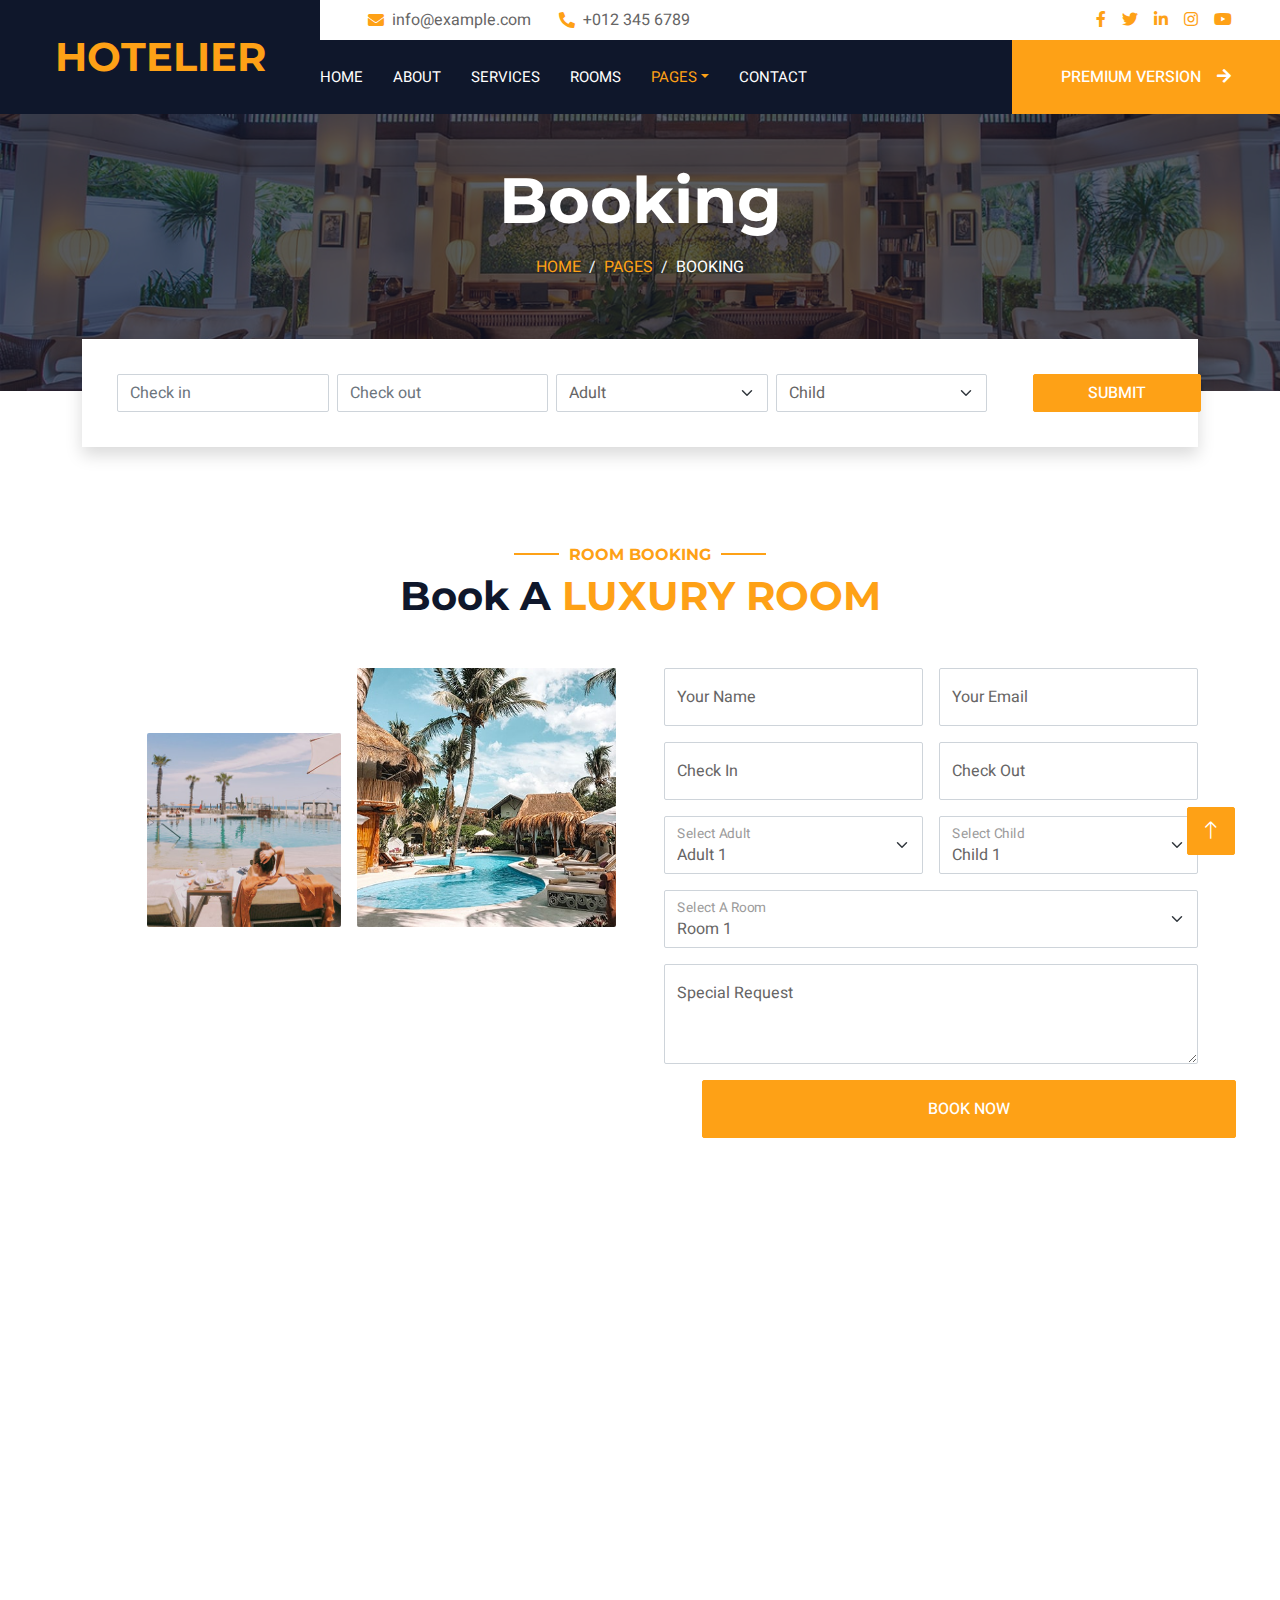
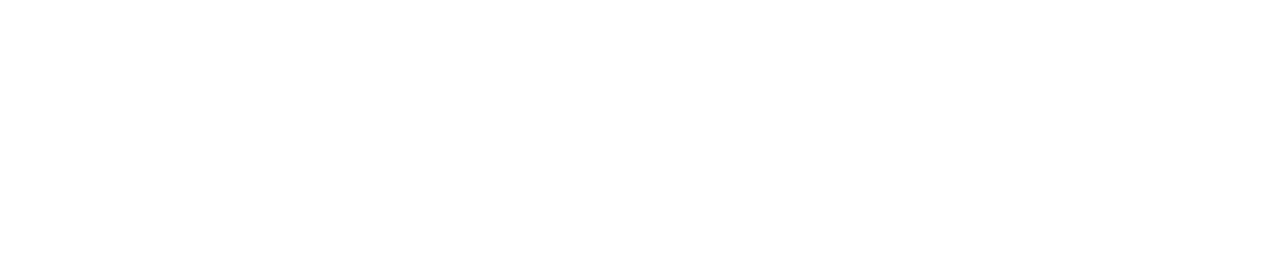
<file: booking.html>
<!DOCTYPE html>
<html lang="en">

<head>
    <meta charset="utf-8">
    <title>Hotelier - Hotel HTML Template</title>
    <meta content="width=device-width, initial-scale=1.0" name="viewport">
    <meta content="" name="keywords">
    <meta content="" name="description">

    <!-- Favicon -->
    <link href="img/favicon.ico" rel="icon">

    <!-- Google Web Fonts -->
    <link rel="preconnect" href="https://fonts.googleapis.com">
    <link rel="preconnect" href="https://fonts.gstatic.com" crossorigin>
    <link href="https://fonts.googleapis.com/css2?family=Heebo:wght@400;500;600;700&family=Montserrat:wght@400;500;600;700&display=swap" rel="stylesheet">  

    <!-- Icon Font Stylesheet -->
    <link href="https://cdnjs.cloudflare.com/ajax/libs/font-awesome/5.10.0/css/all.min.css" rel="stylesheet">
    <link href="https://cdn.jsdelivr.net/npm/bootstrap-icons@1.4.1/font/bootstrap-icons.css" rel="stylesheet">

    <!-- Libraries Stylesheet -->
    <link href="lib/animate/animate.min.css" rel="stylesheet">
    <link href="lib/owlcarousel/assets/owl.carousel.min.css" rel="stylesheet">
    <link href="lib/tempusdominus/css/tempusdominus-bootstrap-4.min.css" rel="stylesheet" />

    <!-- Customized Bootstrap Stylesheet -->
    <link href="css/bootstrap.min.css" rel="stylesheet">

    <!-- Template Stylesheet -->
    <link href="css/style.css" rel="stylesheet">
</head>

<body>
    <div class="container-xxl bg-white p-0">

        <!-- Header Start -->
        <div class="container-fluid bg-dark px-0">
            <div class="row gx-0">
                <div class="col-lg-3 bg-dark d-none d-lg-block">
                    <a href="index.html" class="navbar-brand w-100 h-100 m-0 p-0 d-flex align-items-center justify-content-center">
                        <h1 class="m-0 text-primary text-uppercase">Hotelier</h1>
                    </a>
                </div>
                <div class="col-lg-9">
                    <div class="row gx-0 bg-white d-none d-lg-flex">
                        <div class="col-lg-7 px-5 text-start">
                            <div class="h-100 d-inline-flex align-items-center py-2 me-4">
                                <i class="fa fa-envelope text-primary me-2"></i>
                                <p class="mb-0">info@example.com</p>
                            </div>
                            <div class="h-100 d-inline-flex align-items-center py-2">
                                <i class="fa fa-phone-alt text-primary me-2"></i>
                                <p class="mb-0">+012 345 6789</p>
                            </div>
                        </div>
                        <div class="col-lg-5 px-5 text-end">
                            <div class="d-inline-flex align-items-center py-2">
                                <a class="me-3" href=""><i class="fab fa-facebook-f"></i></a>
                                <a class="me-3" href=""><i class="fab fa-twitter"></i></a>
                                <a class="me-3" href=""><i class="fab fa-linkedin-in"></i></a>
                                <a class="me-3" href=""><i class="fab fa-instagram"></i></a>
                                <a class="" href=""><i class="fab fa-youtube"></i></a>
                            </div>
                        </div>
                    </div>
                    <nav class="navbar navbar-expand-lg bg-dark navbar-dark p-3 p-lg-0">
                        <a href="index.html" class="navbar-brand d-block d-lg-none">
                            <h1 class="m-0 text-primary text-uppercase">Hotelier</h1>
                        </a>
                        <button type="button" class="navbar-toggler" data-bs-toggle="collapse" data-bs-target="#navbarCollapse">
                            <span class="navbar-toggler-icon"></span>
                        </button>
                        <div class="collapse navbar-collapse justify-content-between" id="navbarCollapse">
                            <div class="navbar-nav mr-auto py-0">
                                <a href="index.html" class="nav-item nav-link">Home</a>
                                <a href="about.html" class="nav-item nav-link">About</a>
                                <a href="service.html" class="nav-item nav-link">Services</a>
                                <a href="room.html" class="nav-item nav-link">Rooms</a>
                                <div class="nav-item dropdown">
                                    <a href="#" class="nav-link dropdown-toggle active" data-bs-toggle="dropdown">Pages</a>
                                    <div class="dropdown-menu rounded-0 m-0">
                                        <a href="booking.html" class="dropdown-item active">Booking</a>
                                        <a href="team.html" class="dropdown-item">Our Team</a>
                                        <a href="testimonial.html" class="dropdown-item">Testimonial</a>
                                    </div>
                                </div>
                                <a href="contact.html" class="nav-item nav-link">Contact</a>
                            </div>
                            <a href="https://htmlcodex.com/hotel-html-template-pro" class="btn btn-primary rounded-0 py-4 px-md-5 d-none d-lg-block">Premium Version<i class="fa fa-arrow-right ms-3"></i></a>
                        </div>
                    </nav>
                </div>
            </div>
        </div>
        <!-- Header End -->


        <!-- Page Header Start -->
        <div class="container-fluid page-header mb-5 p-0" style="background-image: url(img/carousel-1.jpg);">
            <div class="container-fluid page-header-inner py-5">
                <div class="container text-center pb-5">
                    <h1 class="display-3 text-white mb-3 animated slideInDown">Booking</h1>
                    <nav aria-label="breadcrumb">
                        <ol class="breadcrumb justify-content-center text-uppercase">
                            <li class="breadcrumb-item"><a href="#">Home</a></li>
                            <li class="breadcrumb-item"><a href="#">Pages</a></li>
                            <li class="breadcrumb-item text-white active" aria-current="page">Booking</li>
                        </ol>
                    </nav>
                </div>
            </div>
        </div>
        <!-- Page Header End -->


        <!-- Booking Start -->
        <div class="container-fluid booking pb-5 wow fadeIn" data-wow-delay="0.1s">
            <div class="container">
                <div class="bg-white shadow" style="padding: 35px;">
                    <div class="row g-2">
                        <div class="col-md-10">
                            <div class="row g-2">
                                <div class="col-md-3">
                                    <div class="date" id="date1" data-target-input="nearest">
                                        <input type="text" class="form-control datetimepicker-input"
                                            placeholder="Check in" data-target="#date1" data-toggle="datetimepicker" />
                                    </div>
                                </div>
                                <div class="col-md-3">
                                    <div class="date" id="date2" data-target-input="nearest">
                                        <input type="text" class="form-control datetimepicker-input" placeholder="Check out" data-target="#date2" data-toggle="datetimepicker"/>
                                    </div>
                                </div>
                                <div class="col-md-3">
                                    <select class="form-select">
                                        <option selected>Adult</option>
                                        <option value="1">Adult 1</option>
                                        <option value="2">Adult 2</option>
                                        <option value="3">Adult 3</option>
                                    </select>
                                </div>
                                <div class="col-md-3">
                                    <select class="form-select">
                                        <option selected>Child</option>
                                        <option value="1">Child 1</option>
                                        <option value="2">Child 2</option>
                                        <option value="3">Child 3</option>
                                    </select>
                                </div>
                            </div>
                        </div>
                        <div class="col-md-2">
                            <button class="btn btn-primary w-100">Submit</button>
                        </div>
                    </div>
                </div>
            </div>
        </div>
        <!-- Booking End -->


        <!-- Booking Start -->
        <div class="container-xxl py-5">
            <div class="container">
                <div class="text-center wow fadeInUp" data-wow-delay="0.1s">
                    <h6 class="section-title text-center text-primary text-uppercase">Room Booking</h6>
                    <h1 class="mb-5">Book A <span class="text-primary text-uppercase">Luxury Room</span></h1>
                </div>
                <div class="row g-5">
                    <div class="col-lg-6">
                        <div class="row g-3">
                            <div class="col-6 text-end">
                                <img class="img-fluid rounded w-75 wow zoomIn" data-wow-delay="0.1s" src="img/about-1.jpg" style="margin-top: 25%;">
                            </div>
                            <div class="col-6 text-start">
                                <img class="img-fluid rounded w-100 wow zoomIn" data-wow-delay="0.3s" src="img/about-2.jpg">
                            </div>
                            <div class="col-6 text-end">
                                <img class="img-fluid rounded w-50 wow zoomIn" data-wow-delay="0.5s" src="img/about-3.jpg">
                            </div>
                            <div class="col-6 text-start">
                                <img class="img-fluid rounded w-75 wow zoomIn" data-wow-delay="0.7s" src="img/about-4.jpg">
                            </div>
                        </div>
                    </div>
                    <div class="col-lg-6">
                        <div class="wow fadeInUp" data-wow-delay="0.2s">
                            <form>
                                <div class="row g-3">
                                    <div class="col-md-6">
                                        <div class="form-floating">
                                            <input type="text" class="form-control" id="name" placeholder="Your Name">
                                            <label for="name">Your Name</label>
                                        </div>
                                    </div>
                                    <div class="col-md-6">
                                        <div class="form-floating">
                                            <input type="email" class="form-control" id="email" placeholder="Your Email">
                                            <label for="email">Your Email</label>
                                        </div>
                                    </div>
                                    <div class="col-md-6">
                                        <div class="form-floating date" id="date3" data-target-input="nearest">
                                            <input type="text" class="form-control datetimepicker-input" id="checkin" placeholder="Check In" data-target="#date3" data-toggle="datetimepicker" />
                                            <label for="checkin">Check In</label>
                                        </div>
                                    </div>
                                    <div class="col-md-6">
                                        <div class="form-floating date" id="date4" data-target-input="nearest">
                                            <input type="text" class="form-control datetimepicker-input" id="checkout" placeholder="Check Out" data-target="#date4" data-toggle="datetimepicker" />
                                            <label for="checkout">Check Out</label>
                                        </div>
                                    </div>
                                    <div class="col-md-6">
                                        <div class="form-floating">
                                            <select class="form-select" id="select1">
                                              <option value="1">Adult 1</option>
                                              <option value="2">Adult 2</option>
                                              <option value="3">Adult 3</option>
                                            </select>
                                            <label for="select1">Select Adult</label>
                                          </div>
                                    </div>
                                    <div class="col-md-6">
                                        <div class="form-floating">
                                            <select class="form-select" id="select2">
                                              <option value="1">Child 1</option>
                                              <option value="2">Child 2</option>
                                              <option value="3">Child 3</option>
                                            </select>
                                            <label for="select2">Select Child</label>
                                          </div>
                                    </div>
                                    <div class="col-12">
                                        <div class="form-floating">
                                            <select class="form-select" id="select3">
                                              <option value="1">Room 1</option>
                                              <option value="2">Room 2</option>
                                              <option value="3">Room 3</option>
                                            </select>
                                            <label for="select3">Select A Room</label>
                                          </div>
                                    </div>
                                    <div class="col-12">
                                        <div class="form-floating">
                                            <textarea class="form-control" placeholder="Special Request" id="message" style="height: 100px"></textarea>
                                            <label for="message">Special Request</label>
                                        </div>
                                    </div>
                                    <div class="col-12">
                                        <button class="btn btn-primary w-100 py-3" type="submit">Book Now</button>
                                    </div>
                                </div>
                            </form>
                        </div>
                    </div>
                </div>
            </div>
        </div>
        <!-- Booking End -->


        <!-- Newsletter Start -->
        <div class="container newsletter mt-5 wow fadeIn" data-wow-delay="0.1s">
            <div class="row justify-content-center">
                <div class="col-lg-10 border rounded p-1">
                    <div class="border rounded text-center p-1">
                        <div class="bg-white rounded text-center p-5">
                            <h4 class="mb-4">Subscribe Our <span class="text-primary text-uppercase">Newsletter</span></h4>
                            <div class="position-relative mx-auto" style="max-width: 400px;">
                                <input class="form-control w-100 py-3 ps-4 pe-5" type="text" placeholder="Enter your email">
                                <button type="button" class="btn btn-primary py-2 px-3 position-absolute top-0 end-0 mt-2 me-2">Submit</button>
                            </div>
                        </div>
                    </div>
                </div>
            </div>
        </div>
        <!-- Newsletter Start -->
        

        <!-- Footer Start -->
        <div class="container-fluid bg-dark text-light footer wow fadeIn" data-wow-delay="0.1s">
            <div class="container pb-5">
                <div class="row g-5">
                    <div class="col-md-6 col-lg-4">
                        <div class="bg-primary rounded p-4">
                            <a href="index.html"><h1 class="text-white text-uppercase mb-3">Hotelier</h1></a>
                            <p class="text-white mb-0">
								Download <a class="text-dark fw-medium" href="https://htmlcodex.com/hotel-html-template-pro">Hotelier – Premium Version</a>, build a professional website for your hotel business and grab the attention of new visitors upon your site’s launch.
							</p>
                        </div>
                    </div>
                    <div class="col-md-6 col-lg-3">
                        <h6 class="section-title text-start text-primary text-uppercase mb-4">Contact</h6>
                        <p class="mb-2"><i class="fa fa-map-marker-alt me-3"></i>123 Street, New York, USA</p>
                        <p class="mb-2"><i class="fa fa-phone-alt me-3"></i>+012 345 67890</p>
                        <p class="mb-2"><i class="fa fa-envelope me-3"></i>info@example.com</p>
                        <div class="d-flex pt-2">
                            <a class="btn btn-outline-light btn-social" href=""><i class="fab fa-twitter"></i></a>
                            <a class="btn btn-outline-light btn-social" href=""><i class="fab fa-facebook-f"></i></a>
                            <a class="btn btn-outline-light btn-social" href=""><i class="fab fa-youtube"></i></a>
                            <a class="btn btn-outline-light btn-social" href=""><i class="fab fa-linkedin-in"></i></a>
                        </div>
                    </div>
                    <div class="col-lg-5 col-md-12">
                        <div class="row gy-5 g-4">
                            <div class="col-md-6">
                                <h6 class="section-title text-start text-primary text-uppercase mb-4">Company</h6>
                                <a class="btn btn-link" href="">About Us</a>
                                <a class="btn btn-link" href="">Contact Us</a>
                                <a class="btn btn-link" href="">Privacy Policy</a>
                                <a class="btn btn-link" href="">Terms & Condition</a>
                                <a class="btn btn-link" href="">Support</a>
                            </div>
                            <div class="col-md-6">
                                <h6 class="section-title text-start text-primary text-uppercase mb-4">Services</h6>
                                <a class="btn btn-link" href="">Food & Restaurant</a>
                                <a class="btn btn-link" href="">Spa & Fitness</a>
                                <a class="btn btn-link" href="">Sports & Gaming</a>
                                <a class="btn btn-link" href="">Event & Party</a>
                                <a class="btn btn-link" href="">GYM & Yoga</a>
                            </div>
                        </div>
                    </div>
                </div>
            </div>
            <div class="container">
                <div class="copyright">
                    <div class="row">
                        <div class="col-md-6 text-center text-md-start mb-3 mb-md-0">
                            &copy; <a class="border-bottom" href="#">Your Site Name</a>, All Right Reserved. 
							
							<!--/*** This template is free as long as you keep the footer author’s credit link/attribution link/backlink. If you'd like to use the template without the footer author’s credit link/attribution link/backlink, you can purchase the Credit Removal License from "https://htmlcodex.com/credit-removal". Thank you for your support. ***/-->
							Designed By <a class="border-bottom" href="https://htmlcodex.com">HTML Codex</a>
                        </div>
                        <div class="col-md-6 text-center text-md-end">
                            <div class="footer-menu">
                                <a href="">Home</a>
                                <a href="">Cookies</a>
                                <a href="">Help</a>
                                <a href="">FQAs</a>
                            </div>
                        </div>
                    </div>
                </div>
            </div>
        </div>
        <!-- Footer End -->


        <!-- Back to Top -->
        <a href="#" class="btn btn-lg btn-primary btn-lg-square back-to-top"><i class="bi bi-arrow-up"></i></a>
    </div>

    <!-- JavaScript Libraries -->
    <script src="https://code.jquery.com/jquery-3.4.1.min.js"></script>
    <script src="https://cdn.jsdelivr.net/npm/bootstrap@5.0.0/dist/js/bootstrap.bundle.min.js"></script>
    <script src="lib/wow/wow.min.js"></script>
    <script src="lib/easing/easing.min.js"></script>
    <script src="lib/waypoints/waypoints.min.js"></script>
    <script src="lib/counterup/counterup.min.js"></script>
    <script src="lib/owlcarousel/owl.carousel.min.js"></script>
    <script src="lib/tempusdominus/js/moment.min.js"></script>
    <script src="lib/tempusdominus/js/moment-timezone.min.js"></script>
    <script src="lib/tempusdominus/js/tempusdominus-bootstrap-4.min.js"></script>

    <!-- Template Javascript -->
    <script src="js/main.js"></script>
</body>

</html>
</file>
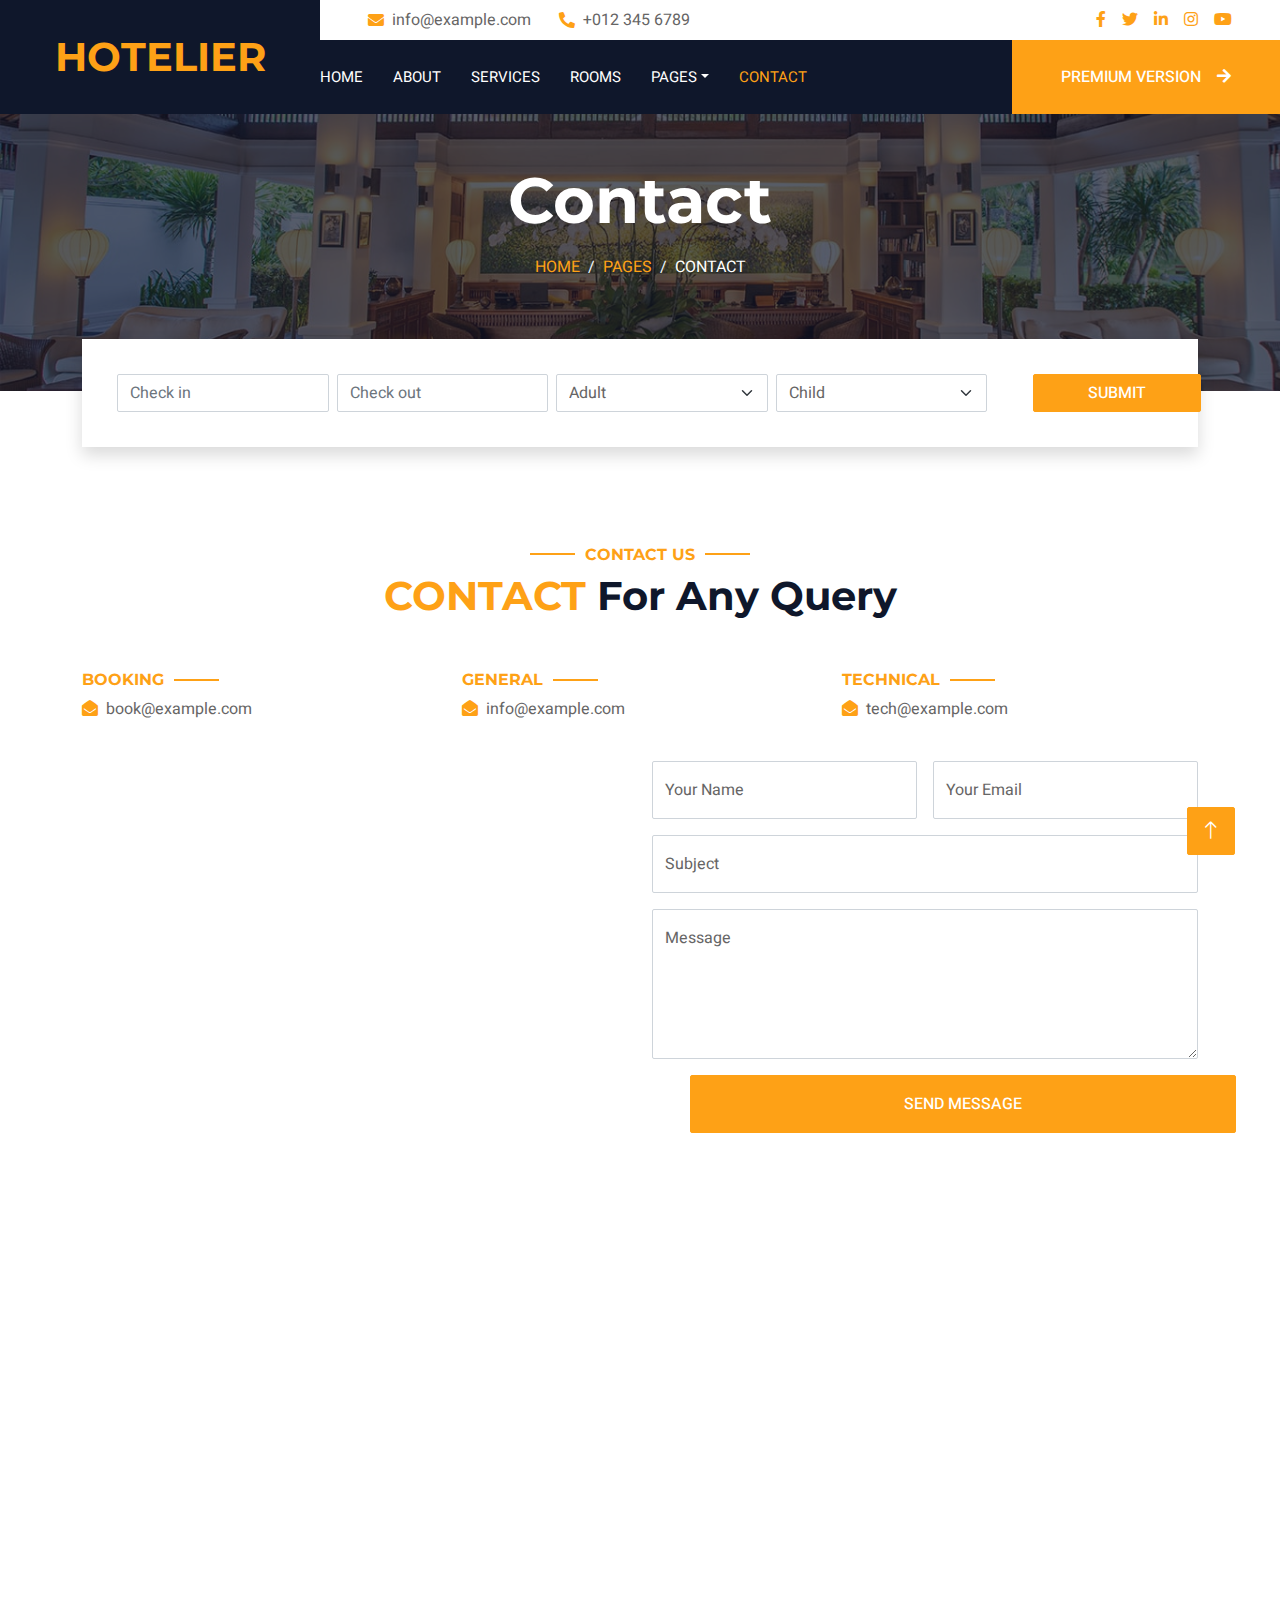
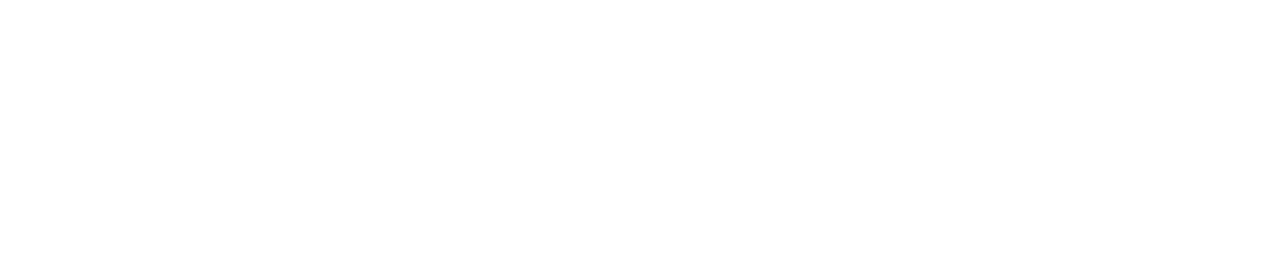
<file: contact.html>
<!DOCTYPE html>
<html lang="en">

<head>
    <meta charset="utf-8">
    <title>Hotelier - Hotel HTML Template</title>
    <meta content="width=device-width, initial-scale=1.0" name="viewport">
    <meta content="" name="keywords">
    <meta content="" name="description">

    <!-- Favicon -->
    <link href="img/favicon.ico" rel="icon">

    <!-- Google Web Fonts -->
    <link rel="preconnect" href="https://fonts.googleapis.com">
    <link rel="preconnect" href="https://fonts.gstatic.com" crossorigin>
    <link href="https://fonts.googleapis.com/css2?family=Heebo:wght@400;500;600;700&family=Montserrat:wght@400;500;600;700&display=swap" rel="stylesheet">  

    <!-- Icon Font Stylesheet -->
    <link href="https://cdnjs.cloudflare.com/ajax/libs/font-awesome/5.10.0/css/all.min.css" rel="stylesheet">
    <link href="https://cdn.jsdelivr.net/npm/bootstrap-icons@1.4.1/font/bootstrap-icons.css" rel="stylesheet">

    <!-- Libraries Stylesheet -->
    <link href="lib/animate/animate.min.css" rel="stylesheet">
    <link href="lib/owlcarousel/assets/owl.carousel.min.css" rel="stylesheet">
    <link href="lib/tempusdominus/css/tempusdominus-bootstrap-4.min.css" rel="stylesheet" />

    <!-- Customized Bootstrap Stylesheet -->
    <link href="css/bootstrap.min.css" rel="stylesheet">

    <!-- Template Stylesheet -->
    <link href="css/style.css" rel="stylesheet">
</head>

<body>
    <div class="container-xxl bg-white p-0">


        <!-- Header Start -->
        <div class="container-fluid bg-dark px-0">
            <div class="row gx-0">
                <div class="col-lg-3 bg-dark d-none d-lg-block">
                    <a href="index.html" class="navbar-brand w-100 h-100 m-0 p-0 d-flex align-items-center justify-content-center">
                        <h1 class="m-0 text-primary text-uppercase">Hotelier</h1>
                    </a>
                </div>
                <div class="col-lg-9">
                    <div class="row gx-0 bg-white d-none d-lg-flex">
                        <div class="col-lg-7 px-5 text-start">
                            <div class="h-100 d-inline-flex align-items-center py-2 me-4">
                                <i class="fa fa-envelope text-primary me-2"></i>
                                <p class="mb-0">info@example.com</p>
                            </div>
                            <div class="h-100 d-inline-flex align-items-center py-2">
                                <i class="fa fa-phone-alt text-primary me-2"></i>
                                <p class="mb-0">+012 345 6789</p>
                            </div>
                        </div>
                        <div class="col-lg-5 px-5 text-end">
                            <div class="d-inline-flex align-items-center py-2">
                                <a class="me-3" href=""><i class="fab fa-facebook-f"></i></a>
                                <a class="me-3" href=""><i class="fab fa-twitter"></i></a>
                                <a class="me-3" href=""><i class="fab fa-linkedin-in"></i></a>
                                <a class="me-3" href=""><i class="fab fa-instagram"></i></a>
                                <a class="" href=""><i class="fab fa-youtube"></i></a>
                            </div>
                        </div>
                    </div>
                    <nav class="navbar navbar-expand-lg bg-dark navbar-dark p-3 p-lg-0">
                        <a href="index.html" class="navbar-brand d-block d-lg-none">
                            <h1 class="m-0 text-primary text-uppercase">Hotelier</h1>
                        </a>
                        <button type="button" class="navbar-toggler" data-bs-toggle="collapse" data-bs-target="#navbarCollapse">
                            <span class="navbar-toggler-icon"></span>
                        </button>
                        <div class="collapse navbar-collapse justify-content-between" id="navbarCollapse">
                            <div class="navbar-nav mr-auto py-0">
                                <a href="index.html" class="nav-item nav-link">Home</a>
                                <a href="about.html" class="nav-item nav-link">About</a>
                                <a href="service.html" class="nav-item nav-link">Services</a>
                                <a href="room.html" class="nav-item nav-link">Rooms</a>
                                <div class="nav-item dropdown">
                                    <a href="#" class="nav-link dropdown-toggle" data-bs-toggle="dropdown">Pages</a>
                                    <div class="dropdown-menu rounded-0 m-0">
                                        <a href="booking.html" class="dropdown-item">Booking</a>
                                        <a href="team.html" class="dropdown-item">Our Team</a>
                                        <a href="testimonial.html" class="dropdown-item">Testimonial</a>
                                    </div>
                                </div>
                                <a href="contact.html" class="nav-item nav-link active">Contact</a>
                            </div>
                            <a href="https://htmlcodex.com/hotel-html-template-pro" class="btn btn-primary rounded-0 py-4 px-md-5 d-none d-lg-block">Premium Version<i class="fa fa-arrow-right ms-3"></i></a>
                        </div>
                    </nav>
                </div>
            </div>
        </div>
        <!-- Header End -->


        <!-- Page Header Start -->
        <div class="container-fluid page-header mb-5 p-0" style="background-image: url(img/carousel-1.jpg);">
            <div class="container-fluid page-header-inner py-5">
                <div class="container text-center pb-5">
                    <h1 class="display-3 text-white mb-3 animated slideInDown">Contact</h1>
                    <nav aria-label="breadcrumb">
                        <ol class="breadcrumb justify-content-center text-uppercase">
                            <li class="breadcrumb-item"><a href="#">Home</a></li>
                            <li class="breadcrumb-item"><a href="#">Pages</a></li>
                            <li class="breadcrumb-item text-white active" aria-current="page">Contact</li>
                        </ol>
                    </nav>
                </div>
            </div>
        </div>
        <!-- Page Header End -->


        <!-- Booking Start -->
        <div class="container-fluid booking pb-5 wow fadeIn" data-wow-delay="0.1s">
            <div class="container">
                <div class="bg-white shadow" style="padding: 35px;">
                    <div class="row g-2">
                        <div class="col-md-10">
                            <div class="row g-2">
                                <div class="col-md-3">
                                    <div class="date" id="date1" data-target-input="nearest">
                                        <input type="text" class="form-control datetimepicker-input"
                                            placeholder="Check in" data-target="#date1" data-toggle="datetimepicker" />
                                    </div>
                                </div>
                                <div class="col-md-3">
                                    <div class="date" id="date2" data-target-input="nearest">
                                        <input type="text" class="form-control datetimepicker-input" placeholder="Check out" data-target="#date2" data-toggle="datetimepicker"/>
                                    </div>
                                </div>
                                <div class="col-md-3">
                                    <select class="form-select">
                                        <option selected>Adult</option>
                                        <option value="1">Adult 1</option>
                                        <option value="2">Adult 2</option>
                                        <option value="3">Adult 3</option>
                                    </select>
                                </div>
                                <div class="col-md-3">
                                    <select class="form-select">
                                        <option selected>Child</option>
                                        <option value="1">Child 1</option>
                                        <option value="2">Child 2</option>
                                        <option value="3">Child 3</option>
                                    </select>
                                </div>
                            </div>
                        </div>
                        <div class="col-md-2">
                            <button class="btn btn-primary w-100">Submit</button>
                        </div>
                    </div>
                </div>
            </div>
        </div>
        <!-- Booking End -->


        <!-- Contact Start -->
        <div class="container-xxl py-5">
            <div class="container">
                <div class="text-center wow fadeInUp" data-wow-delay="0.1s">
                    <h6 class="section-title text-center text-primary text-uppercase">Contact Us</h6>
                    <h1 class="mb-5"><span class="text-primary text-uppercase">Contact</span> For Any Query</h1>
                </div>
                <div class="row g-4">
                    <div class="col-12">
                        <div class="row gy-4">
                            <div class="col-md-4">
                                <h6 class="section-title text-start text-primary text-uppercase">Booking</h6>
                                <p><i class="fa fa-envelope-open text-primary me-2"></i>book@example.com</p>
                            </div>
                            <div class="col-md-4">
                                <h6 class="section-title text-start text-primary text-uppercase">General</h6>
                                <p><i class="fa fa-envelope-open text-primary me-2"></i>info@example.com</p>
                            </div>
                            <div class="col-md-4">
                                <h6 class="section-title text-start text-primary text-uppercase">Technical</h6>
                                <p><i class="fa fa-envelope-open text-primary me-2"></i>tech@example.com</p>
                            </div>
                        </div>
                    </div>
                    <div class="col-md-6 wow fadeIn" data-wow-delay="0.1s">
                        <iframe class="position-relative rounded w-100 h-100"
                            src="https://www.google.com/maps/embed?pb=!1m18!1m12!1m3!1d3001156.4288297426!2d-78.01371936852176!3d42.72876761954724!2m3!1f0!2f0!3f0!3m2!1i1024!2i768!4f13.1!3m3!1m2!1s0x4ccc4bf0f123a5a9%3A0xddcfc6c1de189567!2sNew%20York%2C%20USA!5e0!3m2!1sen!2sbd!4v1603794290143!5m2!1sen!2sbd"
                            frameborder="0" style="min-height: 350px; border:0;" allowfullscreen="" aria-hidden="false"
                            tabindex="0"></iframe>
                    </div>
                    <div class="col-md-6">
                        <div class="wow fadeInUp" data-wow-delay="0.2s">
                            <form>
                                <div class="row g-3">
                                    <div class="col-md-6">
                                        <div class="form-floating">
                                            <input type="text" class="form-control" id="name" placeholder="Your Name">
                                            <label for="name">Your Name</label>
                                        </div>
                                    </div>
                                    <div class="col-md-6">
                                        <div class="form-floating">
                                            <input type="email" class="form-control" id="email" placeholder="Your Email">
                                            <label for="email">Your Email</label>
                                        </div>
                                    </div>
                                    <div class="col-12">
                                        <div class="form-floating">
                                            <input type="text" class="form-control" id="subject" placeholder="Subject">
                                            <label for="subject">Subject</label>
                                        </div>
                                    </div>
                                    <div class="col-12">
                                        <div class="form-floating">
                                            <textarea class="form-control" placeholder="Leave a message here" id="message" style="height: 150px"></textarea>
                                            <label for="message">Message</label>
                                        </div>
                                    </div>
                                    <div class="col-12">
                                        <button class="btn btn-primary w-100 py-3" type="submit">Send Message</button>
                                    </div>
                                </div>
                            </form>
                        </div>
                    </div>
                </div>
            </div>
        </div>
        <!-- Contact End -->


        <!-- Newsletter Start -->
        <div class="container newsletter mt-5 wow fadeIn" data-wow-delay="0.1s">
            <div class="row justify-content-center">
                <div class="col-lg-10 border rounded p-1">
                    <div class="border rounded text-center p-1">
                        <div class="bg-white rounded text-center p-5">
                            <h4 class="mb-4">Subscribe Our <span class="text-primary text-uppercase">Newsletter</span></h4>
                            <div class="position-relative mx-auto" style="max-width: 400px;">
                                <input class="form-control w-100 py-3 ps-4 pe-5" type="text" placeholder="Enter your email">
                                <button type="button" class="btn btn-primary py-2 px-3 position-absolute top-0 end-0 mt-2 me-2">Submit</button>
                            </div>
                        </div>
                    </div>
                </div>
            </div>
        </div>
        <!-- Newsletter Start -->
        

        <!-- Footer Start -->
        <div class="container-fluid bg-dark text-light footer wow fadeIn" data-wow-delay="0.1s">
            <div class="container pb-5">
                <div class="row g-5">
                    <div class="col-md-6 col-lg-4">
                        <div class="bg-primary rounded p-4">
                            <a href="index.html"><h1 class="text-white text-uppercase mb-3">Hotelier</h1></a>
                            <p class="text-white mb-0">
								Download <a class="text-dark fw-medium" href="https://htmlcodex.com/hotel-html-template-pro">Hotelier – Premium Version</a>, build a professional website for your hotel business and grab the attention of new visitors upon your site’s launch.
							</p>
                        </div>
                    </div>
                    <div class="col-md-6 col-lg-3">
                        <h6 class="section-title text-start text-primary text-uppercase mb-4">Contact</h6>
                        <p class="mb-2"><i class="fa fa-map-marker-alt me-3"></i>123 Street, New York, USA</p>
                        <p class="mb-2"><i class="fa fa-phone-alt me-3"></i>+012 345 67890</p>
                        <p class="mb-2"><i class="fa fa-envelope me-3"></i>info@example.com</p>
                        <div class="d-flex pt-2">
                            <a class="btn btn-outline-light btn-social" href=""><i class="fab fa-twitter"></i></a>
                            <a class="btn btn-outline-light btn-social" href=""><i class="fab fa-facebook-f"></i></a>
                            <a class="btn btn-outline-light btn-social" href=""><i class="fab fa-youtube"></i></a>
                            <a class="btn btn-outline-light btn-social" href=""><i class="fab fa-linkedin-in"></i></a>
                        </div>
                    </div>
                    <div class="col-lg-5 col-md-12">
                        <div class="row gy-5 g-4">
                            <div class="col-md-6">
                                <h6 class="section-title text-start text-primary text-uppercase mb-4">Company</h6>
                                <a class="btn btn-link" href="">About Us</a>
                                <a class="btn btn-link" href="">Contact Us</a>
                                <a class="btn btn-link" href="">Privacy Policy</a>
                                <a class="btn btn-link" href="">Terms & Condition</a>
                                <a class="btn btn-link" href="">Support</a>
                            </div>
                            <div class="col-md-6">
                                <h6 class="section-title text-start text-primary text-uppercase mb-4">Services</h6>
                                <a class="btn btn-link" href="">Food & Restaurant</a>
                                <a class="btn btn-link" href="">Spa & Fitness</a>
                                <a class="btn btn-link" href="">Sports & Gaming</a>
                                <a class="btn btn-link" href="">Event & Party</a>
                                <a class="btn btn-link" href="">GYM & Yoga</a>
                            </div>
                        </div>
                    </div>
                </div>
            </div>
            <div class="container">
                <div class="copyright">
                    <div class="row">
                        <div class="col-md-6 text-center text-md-start mb-3 mb-md-0">
                            &copy; <a class="border-bottom" href="#">Your Site Name</a>, All Right Reserved. 
							
							<!--/*** This template is free as long as you keep the footer author’s credit link/attribution link/backlink. If you'd like to use the template without the footer author’s credit link/attribution link/backlink, you can purchase the Credit Removal License from "https://htmlcodex.com/credit-removal". Thank you for your support. ***/-->
							Designed By <a class="border-bottom" href="https://htmlcodex.com">HTML Codex</a>
                        </div>
                        <div class="col-md-6 text-center text-md-end">
                            <div class="footer-menu">
                                <a href="">Home</a>
                                <a href="">Cookies</a>
                                <a href="">Help</a>
                                <a href="">FQAs</a>
                            </div>
                        </div>
                    </div>
                </div>
            </div>
        </div>
        <!-- Footer End -->


        <!-- Back to Top -->
        <a href="#" class="btn btn-lg btn-primary btn-lg-square back-to-top"><i class="bi bi-arrow-up"></i></a>
    </div>

    <!-- JavaScript Libraries -->
    <script src="https://code.jquery.com/jquery-3.4.1.min.js"></script>
    <script src="https://cdn.jsdelivr.net/npm/bootstrap@5.0.0/dist/js/bootstrap.bundle.min.js"></script>
    <script src="lib/wow/wow.min.js"></script>
    <script src="lib/easing/easing.min.js"></script>
    <script src="lib/waypoints/waypoints.min.js"></script>
    <script src="lib/counterup/counterup.min.js"></script>
    <script src="lib/owlcarousel/owl.carousel.min.js"></script>
    <script src="lib/tempusdominus/js/moment.min.js"></script>
    <script src="lib/tempusdominus/js/moment-timezone.min.js"></script>
    <script src="lib/tempusdominus/js/tempusdominus-bootstrap-4.min.js"></script>

    <!-- Template Javascript -->
    <script src="js/main.js"></script>
</body>

</html>
</file>
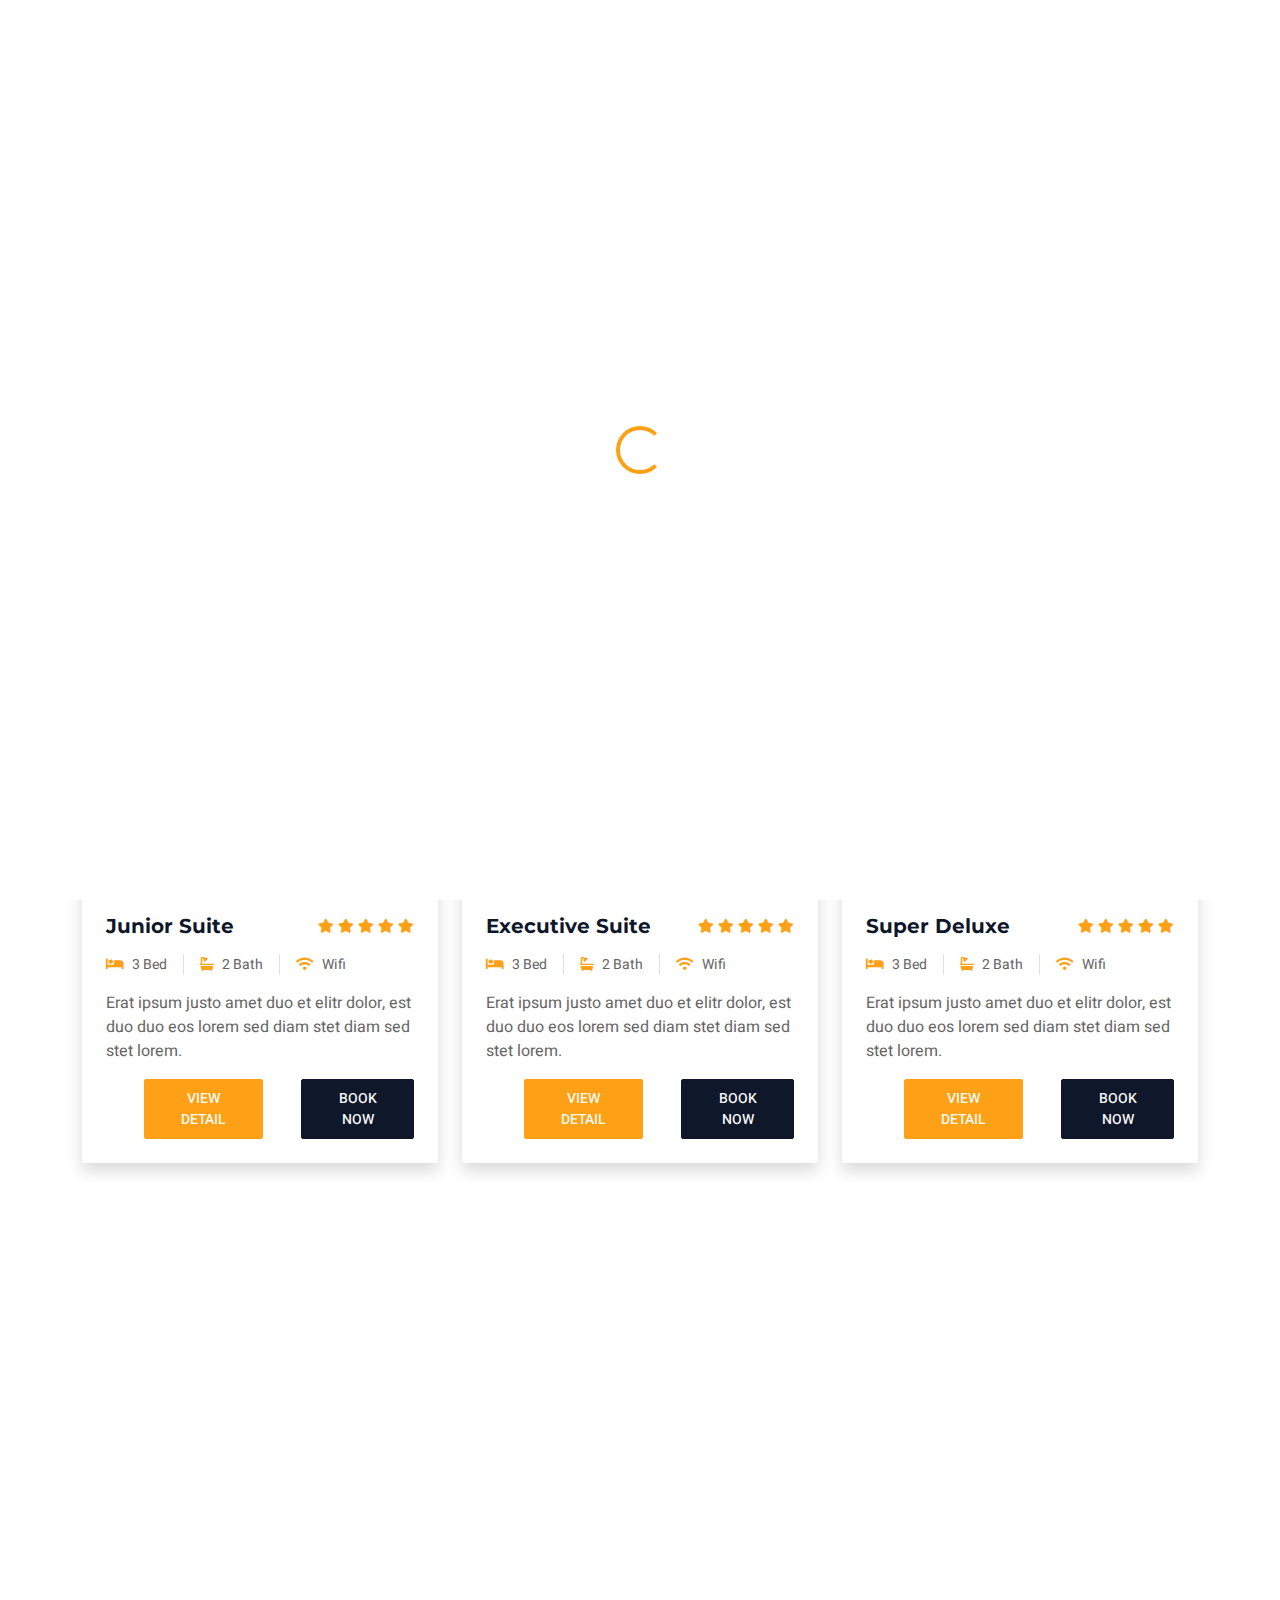
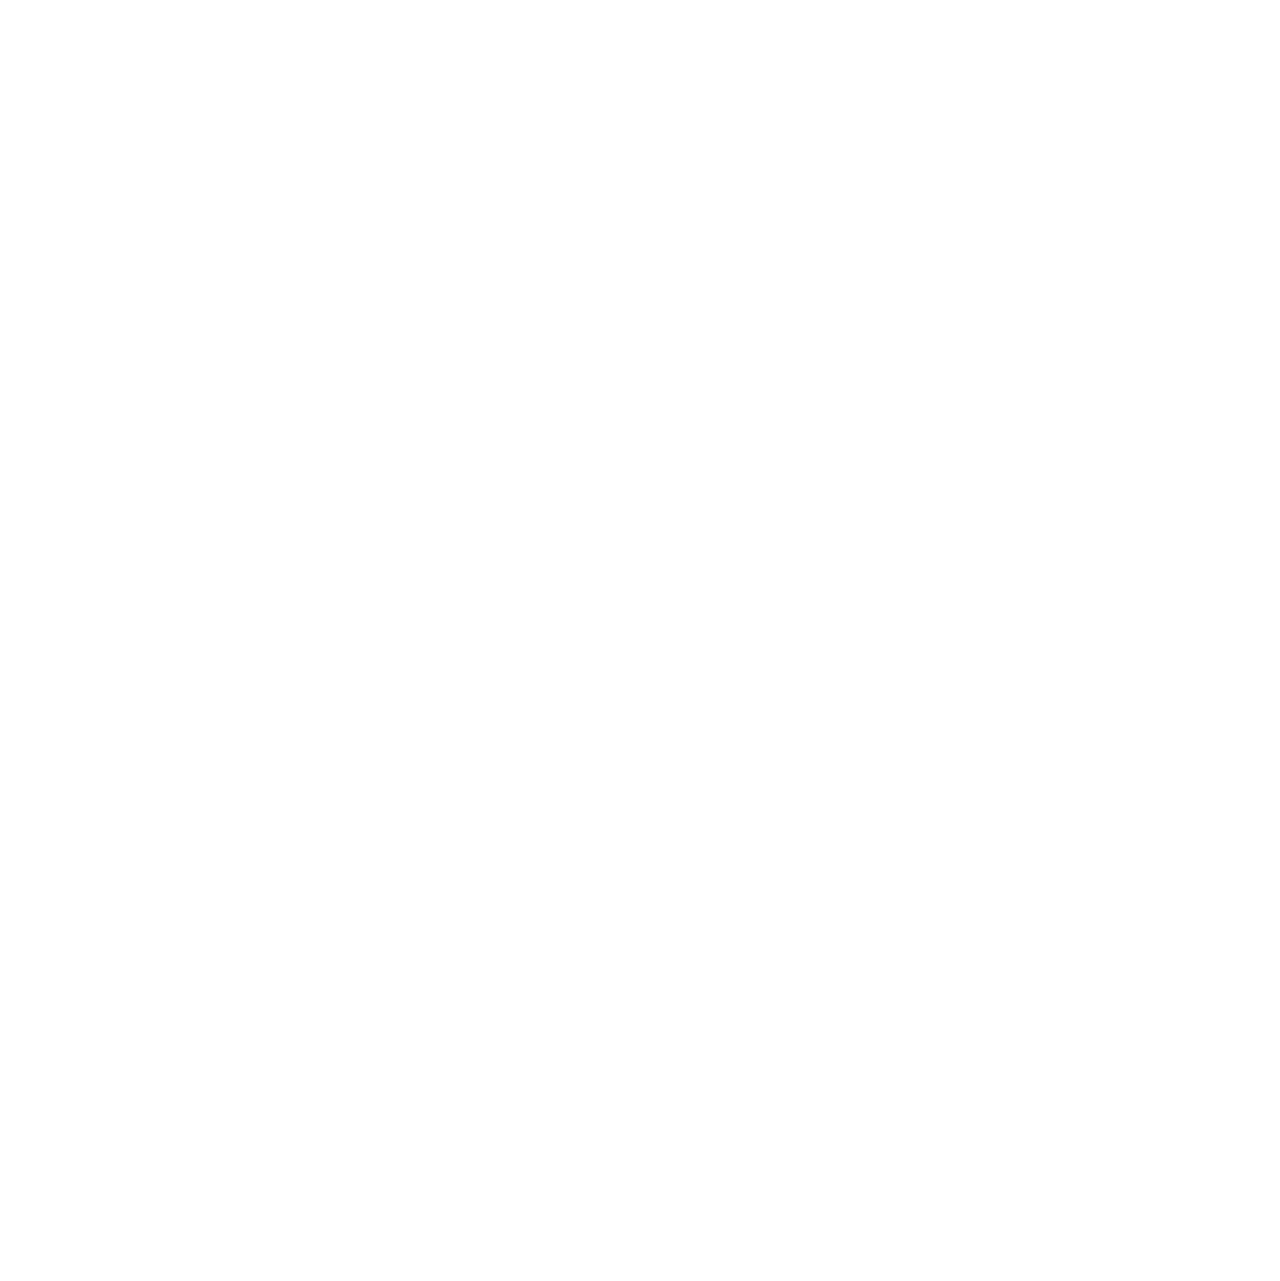
<file: room.html>
<!DOCTYPE html>
<html lang="en">

<head>
    <meta charset="utf-8">
    <title>Hotelier - Hotel HTML Template</title>
    <meta content="width=device-width, initial-scale=1.0" name="viewport">
    <meta content="" name="keywords">
    <meta content="" name="description">

    <!-- Favicon -->
    <link href="img/favicon.ico" rel="icon">

    <!-- Google Web Fonts -->
    <link rel="preconnect" href="https://fonts.googleapis.com">
    <link rel="preconnect" href="https://fonts.gstatic.com" crossorigin>
    <link href="https://fonts.googleapis.com/css2?family=Heebo:wght@400;500;600;700&family=Montserrat:wght@400;500;600;700&display=swap" rel="stylesheet">  

    <!-- Icon Font Stylesheet -->
    <link href="https://cdnjs.cloudflare.com/ajax/libs/font-awesome/5.10.0/css/all.min.css" rel="stylesheet">
    <link href="https://cdn.jsdelivr.net/npm/bootstrap-icons@1.4.1/font/bootstrap-icons.css" rel="stylesheet">

    <!-- Libraries Stylesheet -->
    <link href="lib/animate/animate.min.css" rel="stylesheet">
    <link href="lib/owlcarousel/assets/owl.carousel.min.css" rel="stylesheet">
    <link href="lib/tempusdominus/css/tempusdominus-bootstrap-4.min.css" rel="stylesheet" />

    <!-- Customized Bootstrap Stylesheet -->
    <link href="css/bootstrap.min.css" rel="stylesheet">

    <!-- Template Stylesheet -->
    <link href="css/style.css" rel="stylesheet">
</head>

<body>
    <div class="container-xxl bg-white p-0">
        <!-- Spinner Start -->
        <div id="spinner" class="show bg-white position-fixed translate-middle w-100 vh-100 top-50 start-50 d-flex align-items-center justify-content-center">
            <div class="spinner-border text-primary" style="width: 3rem; height: 3rem;" role="status">
                <span class="sr-only">Loading...</span>
            </div>
        </div>
        <!-- Spinner End -->

        <!-- Header Start -->
        <div class="container-fluid bg-dark px-0">
            <div class="row gx-0">
                <div class="col-lg-3 bg-dark d-none d-lg-block">
                    <a href="index.html" class="navbar-brand w-100 h-100 m-0 p-0 d-flex align-items-center justify-content-center">
                        <h1 class="m-0 text-primary text-uppercase">Hotelier</h1>
                    </a>
                </div>
                <div class="col-lg-9">
                    <div class="row gx-0 bg-white d-none d-lg-flex">
                        <div class="col-lg-7 px-5 text-start">
                            <div class="h-100 d-inline-flex align-items-center py-2 me-4">
                                <i class="fa fa-envelope text-primary me-2"></i>
                                <p class="mb-0">info@example.com</p>
                            </div>
                            <div class="h-100 d-inline-flex align-items-center py-2">
                                <i class="fa fa-phone-alt text-primary me-2"></i>
                                <p class="mb-0">+012 345 6789</p>
                            </div>
                        </div>
                        <div class="col-lg-5 px-5 text-end">
                            <div class="d-inline-flex align-items-center py-2">
                                <a class="me-3" href=""><i class="fab fa-facebook-f"></i></a>
                                <a class="me-3" href=""><i class="fab fa-twitter"></i></a>
                                <a class="me-3" href=""><i class="fab fa-linkedin-in"></i></a>
                                <a class="me-3" href=""><i class="fab fa-instagram"></i></a>
                                <a class="" href=""><i class="fab fa-youtube"></i></a>
                            </div>
                        </div>
                    </div>
                    <nav class="navbar navbar-expand-lg bg-dark navbar-dark p-3 p-lg-0">
                        <a href="index.html" class="navbar-brand d-block d-lg-none">
                            <h1 class="m-0 text-primary text-uppercase">Hotelier</h1>
                        </a>
                        <button type="button" class="navbar-toggler" data-bs-toggle="collapse" data-bs-target="#navbarCollapse">
                            <span class="navbar-toggler-icon"></span>
                        </button>
                        <div class="collapse navbar-collapse justify-content-between" id="navbarCollapse">
                            <div class="navbar-nav mr-auto py-0">
                                <a href="index.html" class="nav-item nav-link">Home</a>
                                <a href="about.html" class="nav-item nav-link">About</a>
                                <a href="service.html" class="nav-item nav-link">Services</a>
                                <a href="room.html" class="nav-item nav-link active">Rooms</a>
                                <div class="nav-item dropdown">
                                    <a href="#" class="nav-link dropdown-toggle" data-bs-toggle="dropdown">Pages</a>
                                    <div class="dropdown-menu rounded-0 m-0">
                                        <a href="booking.html" class="dropdown-item">Booking</a>
                                        <a href="team.html" class="dropdown-item">Our Team</a>
                                        <a href="testimonial.html" class="dropdown-item">Testimonial</a>
                                    </div>
                                </div>
                                <a href="contact.html" class="nav-item nav-link">Contact</a>
                            </div>
                            <a href="https://htmlcodex.com/hotel-html-template-pro" class="btn btn-primary rounded-0 py-4 px-md-5 d-none d-lg-block">Premium Version<i class="fa fa-arrow-right ms-3"></i></a>
                        </div>
                    </nav>
                </div>
            </div>
        </div>
        <!-- Header End -->


        <!-- Page Header Start -->
        <div class="container-fluid page-header mb-5 p-0" style="background-image: url(img/carousel-1.jpg);">
            <div class="container-fluid page-header-inner py-5">
                <div class="container text-center pb-5">
                    <h1 class="display-3 text-white mb-3 animated slideInDown">Rooms</h1>
                    <nav aria-label="breadcrumb">
                        <ol class="breadcrumb justify-content-center text-uppercase">
                            <li class="breadcrumb-item"><a href="#">Home</a></li>
                            <li class="breadcrumb-item"><a href="#">Pages</a></li>
                            <li class="breadcrumb-item text-white active" aria-current="page">Rooms</li>
                        </ol>
                    </nav>
                </div>
            </div>
        </div>
        <!-- Page Header End -->


        <!-- Booking Start -->
        <div class="container-fluid booking pb-5 wow fadeIn" data-wow-delay="0.1s">
            <div class="container">
                <div class="bg-white shadow" style="padding: 35px;">
                    <div class="row g-2">
                        <div class="col-md-10">
                            <div class="row g-2">
                                <div class="col-md-3">
                                    <div class="date" id="date1" data-target-input="nearest">
                                        <input type="text" class="form-control datetimepicker-input"
                                            placeholder="Check in" data-target="#date1" data-toggle="datetimepicker" />
                                    </div>
                                </div>
                                <div class="col-md-3">
                                    <div class="date" id="date2" data-target-input="nearest">
                                        <input type="text" class="form-control datetimepicker-input" placeholder="Check out" data-target="#date2" data-toggle="datetimepicker"/>
                                    </div>
                                </div>
                                <div class="col-md-3">
                                    <select class="form-select">
                                        <option selected>Adult</option>
                                        <option value="1">Adult 1</option>
                                        <option value="2">Adult 2</option>
                                        <option value="3">Adult 3</option>
                                    </select>
                                </div>
                                <div class="col-md-3">
                                    <select class="form-select">
                                        <option selected>Child</option>
                                        <option value="1">Child 1</option>
                                        <option value="2">Child 2</option>
                                        <option value="3">Child 3</option>
                                    </select>
                                </div>
                            </div>
                        </div>
                        <div class="col-md-2">
                            <button class="btn btn-primary w-100">Submit</button>
                        </div>
                    </div>
                </div>
            </div>
        </div>
        <!-- Booking End -->


        <!-- Room Start -->
        <div class="container-xxl py-5">
            <div class="container">
                <div class="text-center wow fadeInUp" data-wow-delay="0.1s">
                    <h6 class="section-title text-center text-primary text-uppercase">Our Rooms</h6>
                    <h1 class="mb-5">Explore Our <span class="text-primary text-uppercase">Rooms</span></h1>
                </div>
                <div class="row g-4">
                    <div class="col-lg-4 col-md-6 wow fadeInUp" data-wow-delay="0.1s">
                        <div class="room-item shadow rounded overflow-hidden">
                            <div class="position-relative">
                                <img class="img-fluid" src="img/room-1.jpg" alt="">
                                <small class="position-absolute start-0 top-100 translate-middle-y bg-primary text-white rounded py-1 px-3 ms-4">$100/Night</small>
                            </div>
                            <div class="p-4 mt-2">
                                <div class="d-flex justify-content-between mb-3">
                                    <h5 class="mb-0">Junior Suite</h5>
                                    <div class="ps-2">
                                        <small class="fa fa-star text-primary"></small>
                                        <small class="fa fa-star text-primary"></small>
                                        <small class="fa fa-star text-primary"></small>
                                        <small class="fa fa-star text-primary"></small>
                                        <small class="fa fa-star text-primary"></small>
                                    </div>
                                </div>
                                <div class="d-flex mb-3">
                                    <small class="border-end me-3 pe-3"><i class="fa fa-bed text-primary me-2"></i>3 Bed</small>
                                    <small class="border-end me-3 pe-3"><i class="fa fa-bath text-primary me-2"></i>2 Bath</small>
                                    <small><i class="fa fa-wifi text-primary me-2"></i>Wifi</small>
                                </div>
                                <p class="text-body mb-3">Erat ipsum justo amet duo et elitr dolor, est duo duo eos lorem sed diam stet diam sed stet lorem.</p>
                                <div class="d-flex justify-content-between">
                                    <a class="btn btn-sm btn-primary rounded py-2 px-4" href="">View Detail</a>
                                    <a class="btn btn-sm btn-dark rounded py-2 px-4" href="">Book Now</a>
                                </div>
                            </div>
                        </div>
                    </div>
                    <div class="col-lg-4 col-md-6 wow fadeInUp" data-wow-delay="0.3s">
                        <div class="room-item shadow rounded overflow-hidden">
                            <div class="position-relative">
                                <img class="img-fluid" src="img/room-2.jpg" alt="">
                                <small class="position-absolute start-0 top-100 translate-middle-y bg-primary text-white rounded py-1 px-3 ms-4">$100/Night</small>
                            </div>
                            <div class="p-4 mt-2">
                                <div class="d-flex justify-content-between mb-3">
                                    <h5 class="mb-0">Executive Suite</h5>
                                    <div class="ps-2">
                                        <small class="fa fa-star text-primary"></small>
                                        <small class="fa fa-star text-primary"></small>
                                        <small class="fa fa-star text-primary"></small>
                                        <small class="fa fa-star text-primary"></small>
                                        <small class="fa fa-star text-primary"></small>
                                    </div>
                                </div>
                                <div class="d-flex mb-3">
                                    <small class="border-end me-3 pe-3"><i class="fa fa-bed text-primary me-2"></i>3 Bed</small>
                                    <small class="border-end me-3 pe-3"><i class="fa fa-bath text-primary me-2"></i>2 Bath</small>
                                    <small><i class="fa fa-wifi text-primary me-2"></i>Wifi</small>
                                </div>
                                <p class="text-body mb-3">Erat ipsum justo amet duo et elitr dolor, est duo duo eos lorem sed diam stet diam sed stet lorem.</p>
                                <div class="d-flex justify-content-between">
                                    <a class="btn btn-sm btn-primary rounded py-2 px-4" href="">View Detail</a>
                                    <a class="btn btn-sm btn-dark rounded py-2 px-4" href="">Book Now</a>
                                </div>
                            </div>
                        </div>
                    </div>
                    <div class="col-lg-4 col-md-6 wow fadeInUp" data-wow-delay="0.6s">
                        <div class="room-item shadow rounded overflow-hidden">
                            <div class="position-relative">
                                <img class="img-fluid" src="img/room-3.jpg" alt="">
                                <small class="position-absolute start-0 top-100 translate-middle-y bg-primary text-white rounded py-1 px-3 ms-4">$100/Night</small>
                            </div>
                            <div class="p-4 mt-2">
                                <div class="d-flex justify-content-between mb-3">
                                    <h5 class="mb-0">Super Deluxe</h5>
                                    <div class="ps-2">
                                        <small class="fa fa-star text-primary"></small>
                                        <small class="fa fa-star text-primary"></small>
                                        <small class="fa fa-star text-primary"></small>
                                        <small class="fa fa-star text-primary"></small>
                                        <small class="fa fa-star text-primary"></small>
                                    </div>
                                </div>
                                <div class="d-flex mb-3">
                                    <small class="border-end me-3 pe-3"><i class="fa fa-bed text-primary me-2"></i>3 Bed</small>
                                    <small class="border-end me-3 pe-3"><i class="fa fa-bath text-primary me-2"></i>2 Bath</small>
                                    <small><i class="fa fa-wifi text-primary me-2"></i>Wifi</small>
                                </div>
                                <p class="text-body mb-3">Erat ipsum justo amet duo et elitr dolor, est duo duo eos lorem sed diam stet diam sed stet lorem.</p>
                                <div class="d-flex justify-content-between">
                                    <a class="btn btn-sm btn-primary rounded py-2 px-4" href="">View Detail</a>
                                    <a class="btn btn-sm btn-dark rounded py-2 px-4" href="">Book Now</a>
                                </div>
                            </div>
                        </div>
                    </div>
                    <div class="col-lg-4 col-md-6 wow fadeInUp" data-wow-delay="0.6s">
                        <div class="room-item shadow rounded overflow-hidden">
                            <div class="position-relative">
                                <img class="img-fluid" src="img/room-3.jpg" alt="">
                                <small class="position-absolute start-0 top-100 translate-middle-y bg-primary text-white rounded py-1 px-3 ms-4">$100/Night</small>
                            </div>
                            <div class="p-4 mt-2">
                                <div class="d-flex justify-content-between mb-3">
                                    <h5 class="mb-0">Super Deluxe</h5>
                                    <div class="ps-2">
                                        <small class="fa fa-star text-primary"></small>
                                        <small class="fa fa-star text-primary"></small>
                                        <small class="fa fa-star text-primary"></small>
                                        <small class="fa fa-star text-primary"></small>
                                        <small class="fa fa-star text-primary"></small>
                                    </div>
                                </div>
                                <div class="d-flex mb-3">
                                    <small class="border-end me-3 pe-3"><i class="fa fa-bed text-primary me-2"></i>3 Bed</small>
                                    <small class="border-end me-3 pe-3"><i class="fa fa-bath text-primary me-2"></i>2 Bath</small>
                                    <small><i class="fa fa-wifi text-primary me-2"></i>Wifi</small>
                                </div>
                                <p class="text-body mb-3">Erat ipsum justo amet duo et elitr dolor, est duo duo eos lorem sed diam stet diam sed stet lorem.</p>
                                <div class="d-flex justify-content-between">
                                    <a class="btn btn-sm btn-primary rounded py-2 px-4" href="">View Detail</a>
                                    <a class="btn btn-sm btn-dark rounded py-2 px-4" href="">Book Now</a>
                                </div>
                            </div>
                        </div>
                    </div>
                    <div class="col-lg-4 col-md-6 wow fadeInUp" data-wow-delay="0.1s">
                        <div class="room-item shadow rounded overflow-hidden">
                            <div class="position-relative">
                                <img class="img-fluid" src="img/room-1.jpg" alt="">
                                <small class="position-absolute start-0 top-100 translate-middle-y bg-primary text-white rounded py-1 px-3 ms-4">$100/Night</small>
                            </div>
                            <div class="p-4 mt-2">
                                <div class="d-flex justify-content-between mb-3">
                                    <h5 class="mb-0">Junior Suite</h5>
                                    <div class="ps-2">
                                        <small class="fa fa-star text-primary"></small>
                                        <small class="fa fa-star text-primary"></small>
                                        <small class="fa fa-star text-primary"></small>
                                        <small class="fa fa-star text-primary"></small>
                                        <small class="fa fa-star text-primary"></small>
                                    </div>
                                </div>
                                <div class="d-flex mb-3">
                                    <small class="border-end me-3 pe-3"><i class="fa fa-bed text-primary me-2"></i>3 Bed</small>
                                    <small class="border-end me-3 pe-3"><i class="fa fa-bath text-primary me-2"></i>2 Bath</small>
                                    <small><i class="fa fa-wifi text-primary me-2"></i>Wifi</small>
                                </div>
                                <p class="text-body mb-3">Erat ipsum justo amet duo et elitr dolor, est duo duo eos lorem sed diam stet diam sed stet lorem.</p>
                                <div class="d-flex justify-content-between">
                                    <a class="btn btn-sm btn-primary rounded py-2 px-4" href="">View Detail</a>
                                    <a class="btn btn-sm btn-dark rounded py-2 px-4" href="">Book Now</a>
                                </div>
                            </div>
                        </div>
                    </div>
                    <div class="col-lg-4 col-md-6 wow fadeInUp" data-wow-delay="0.3s">
                        <div class="room-item shadow rounded overflow-hidden">
                            <div class="position-relative">
                                <img class="img-fluid" src="img/room-2.jpg" alt="">
                                <small class="position-absolute start-0 top-100 translate-middle-y bg-primary text-white rounded py-1 px-3 ms-4">$100/Night</small>
                            </div>
                            <div class="p-4 mt-2">
                                <div class="d-flex justify-content-between mb-3">
                                    <h5 class="mb-0">Executive Suite</h5>
                                    <div class="ps-2">
                                        <small class="fa fa-star text-primary"></small>
                                        <small class="fa fa-star text-primary"></small>
                                        <small class="fa fa-star text-primary"></small>
                                        <small class="fa fa-star text-primary"></small>
                                        <small class="fa fa-star text-primary"></small>
                                    </div>
                                </div>
                                <div class="d-flex mb-3">
                                    <small class="border-end me-3 pe-3"><i class="fa fa-bed text-primary me-2"></i>3 Bed</small>
                                    <small class="border-end me-3 pe-3"><i class="fa fa-bath text-primary me-2"></i>2 Bath</small>
                                    <small><i class="fa fa-wifi text-primary me-2"></i>Wifi</small>
                                </div>
                                <p class="text-body mb-3">Erat ipsum justo amet duo et elitr dolor, est duo duo eos lorem sed diam stet diam sed stet lorem.</p>
                                <div class="d-flex justify-content-between">
                                    <a class="btn btn-sm btn-primary rounded py-2 px-4" href="">View Detail</a>
                                    <a class="btn btn-sm btn-dark rounded py-2 px-4" href="">Book Now</a>
                                </div>
                            </div>
                        </div>
                    </div>
                </div>
            </div>
        </div>
        <!-- Room End -->


        <!-- Testimonial Start -->
        <div class="container-xxl testimonial mt-5 py-5 bg-dark wow zoomIn" data-wow-delay="0.1s" style="margin-bottom: 90px;">
            <div class="container">
                <div class="owl-carousel testimonial-carousel py-5">
                    <div class="testimonial-item position-relative bg-white rounded overflow-hidden">
                        <p>Tempor stet labore dolor clita stet diam amet ipsum dolor duo ipsum rebum stet dolor amet diam stet. Est stet ea lorem amet est kasd kasd et erat magna eos</p>
                        <div class="d-flex align-items-center">
                            <img class="img-fluid flex-shrink-0 rounded" src="img/testimonial-1.jpg" style="width: 45px; height: 45px;">
                            <div class="ps-3">
                                <h6 class="fw-bold mb-1">Client Name</h6>
                                <small>Profession</small>
                            </div>
                        </div>
                        <i class="fa fa-quote-right fa-3x text-primary position-absolute end-0 bottom-0 me-4 mb-n1"></i>
                    </div>
                    <div class="testimonial-item position-relative bg-white rounded overflow-hidden">
                        <p>Tempor stet labore dolor clita stet diam amet ipsum dolor duo ipsum rebum stet dolor amet diam stet. Est stet ea lorem amet est kasd kasd et erat magna eos</p>
                        <div class="d-flex align-items-center">
                            <img class="img-fluid flex-shrink-0 rounded" src="img/testimonial-2.jpg" style="width: 45px; height: 45px;">
                            <div class="ps-3">
                                <h6 class="fw-bold mb-1">Client Name</h6>
                                <small>Profession</small>
                            </div>
                        </div>
                        <i class="fa fa-quote-right fa-3x text-primary position-absolute end-0 bottom-0 me-4 mb-n1"></i>
                    </div>
                    <div class="testimonial-item position-relative bg-white rounded overflow-hidden">
                        <p>Tempor stet labore dolor clita stet diam amet ipsum dolor duo ipsum rebum stet dolor amet diam stet. Est stet ea lorem amet est kasd kasd et erat magna eos</p>
                        <div class="d-flex align-items-center">
                            <img class="img-fluid flex-shrink-0 rounded" src="img/testimonial-3.jpg" style="width: 45px; height: 45px;">
                            <div class="ps-3">
                                <h6 class="fw-bold mb-1">Client Name</h6>
                                <small>Profession</small>
                            </div>
                        </div>
                        <i class="fa fa-quote-right fa-3x text-primary position-absolute end-0 bottom-0 me-4 mb-n1"></i>
                    </div>
                </div>
            </div>
        </div>
        <!-- Testimonial End -->


        <!-- Newsletter Start -->
        <div class="container newsletter mt-5 wow fadeIn" data-wow-delay="0.1s">
            <div class="row justify-content-center">
                <div class="col-lg-10 border rounded p-1">
                    <div class="border rounded text-center p-1">
                        <div class="bg-white rounded text-center p-5">
                            <h4 class="mb-4">Subscribe Our <span class="text-primary text-uppercase">Newsletter</span></h4>
                            <div class="position-relative mx-auto" style="max-width: 400px;">
                                <input class="form-control w-100 py-3 ps-4 pe-5" type="text" placeholder="Enter your email">
                                <button type="button" class="btn btn-primary py-2 px-3 position-absolute top-0 end-0 mt-2 me-2">Submit</button>
                            </div>
                        </div>
                    </div>
                </div>
            </div>
        </div>
        <!-- Newsletter Start -->
        

        <!-- Footer Start -->
        <div class="container-fluid bg-dark text-light footer wow fadeIn" data-wow-delay="0.1s">
            <div class="container pb-5">
                <div class="row g-5">
                    <div class="col-md-6 col-lg-4">
                        <div class="bg-primary rounded p-4">
                            <a href="index.html"><h1 class="text-white text-uppercase mb-3">Hotelier</h1></a>
                            <p class="text-white mb-0">
								Download <a class="text-dark fw-medium" href="https://htmlcodex.com/hotel-html-template-pro">Hotelier – Premium Version</a>, build a professional website for your hotel business and grab the attention of new visitors upon your site’s launch.
							</p>
                        </div>
                    </div>
                    <div class="col-md-6 col-lg-3">
                        <h6 class="section-title text-start text-primary text-uppercase mb-4">Contact</h6>
                        <p class="mb-2"><i class="fa fa-map-marker-alt me-3"></i>123 Street, New York, USA</p>
                        <p class="mb-2"><i class="fa fa-phone-alt me-3"></i>+012 345 67890</p>
                        <p class="mb-2"><i class="fa fa-envelope me-3"></i>info@example.com</p>
                        <div class="d-flex pt-2">
                            <a class="btn btn-outline-light btn-social" href=""><i class="fab fa-twitter"></i></a>
                            <a class="btn btn-outline-light btn-social" href=""><i class="fab fa-facebook-f"></i></a>
                            <a class="btn btn-outline-light btn-social" href=""><i class="fab fa-youtube"></i></a>
                            <a class="btn btn-outline-light btn-social" href=""><i class="fab fa-linkedin-in"></i></a>
                        </div>
                    </div>
                    <div class="col-lg-5 col-md-12">
                        <div class="row gy-5 g-4">
                            <div class="col-md-6">
                                <h6 class="section-title text-start text-primary text-uppercase mb-4">Company</h6>
                                <a class="btn btn-link" href="">About Us</a>
                                <a class="btn btn-link" href="">Contact Us</a>
                                <a class="btn btn-link" href="">Privacy Policy</a>
                                <a class="btn btn-link" href="">Terms & Condition</a>
                                <a class="btn btn-link" href="">Support</a>
                            </div>
                            <div class="col-md-6">
                                <h6 class="section-title text-start text-primary text-uppercase mb-4">Services</h6>
                                <a class="btn btn-link" href="">Food & Restaurant</a>
                                <a class="btn btn-link" href="">Spa & Fitness</a>
                                <a class="btn btn-link" href="">Sports & Gaming</a>
                                <a class="btn btn-link" href="">Event & Party</a>
                                <a class="btn btn-link" href="">GYM & Yoga</a>
                            </div>
                        </div>
                    </div>
                </div>
            </div>
            <div class="container">
                <div class="copyright">
                    <div class="row">
                        <div class="col-md-6 text-center text-md-start mb-3 mb-md-0">
                            &copy; <a class="border-bottom" href="#">Your Site Name</a>, All Right Reserved. 
							
							<!--/*** This template is free as long as you keep the footer author’s credit link/attribution link/backlink. If you'd like to use the template without the footer author’s credit link/attribution link/backlink, you can purchase the Credit Removal License from "https://htmlcodex.com/credit-removal". Thank you for your support. ***/-->
							Designed By <a class="border-bottom" href="https://htmlcodex.com">HTML Codex</a>
                        </div>
                        <div class="col-md-6 text-center text-md-end">
                            <div class="footer-menu">
                                <a href="">Home</a>
                                <a href="">Cookies</a>
                                <a href="">Help</a>
                                <a href="">FQAs</a>
                            </div>
                        </div>
                    </div>
                </div>
            </div>
        </div>
        <!-- Footer End -->


        <!-- Back to Top -->
        <a href="#" class="btn btn-lg btn-primary btn-lg-square back-to-top"><i class="bi bi-arrow-up"></i></a>
    </div>

    <!-- JavaScript Libraries -->
    <script src="https://code.jquery.com/jquery-3.4.1.min.js"></script>
    <script src="https://cdn.jsdelivr.net/npm/bootstrap@5.0.0/dist/js/bootstrap.bundle.min.js"></script>
    <script src="lib/wow/wow.min.js"></script>
    <script src="lib/easing/easing.min.js"></script>
    <script src="lib/waypoints/waypoints.min.js"></script>
    <script src="lib/counterup/counterup.min.js"></script>
    <script src="lib/owlcarousel/owl.carousel.min.js"></script>
    <script src="lib/tempusdominus/js/moment.min.js"></script>
    <script src="lib/tempusdominus/js/moment-timezone.min.js"></script>
    <script src="lib/tempusdominus/js/tempusdominus-bootstrap-4.min.js"></script>

    <!-- Template Javascript -->
    <script src="js/main.js"></script>
</body>

</html>
</file>
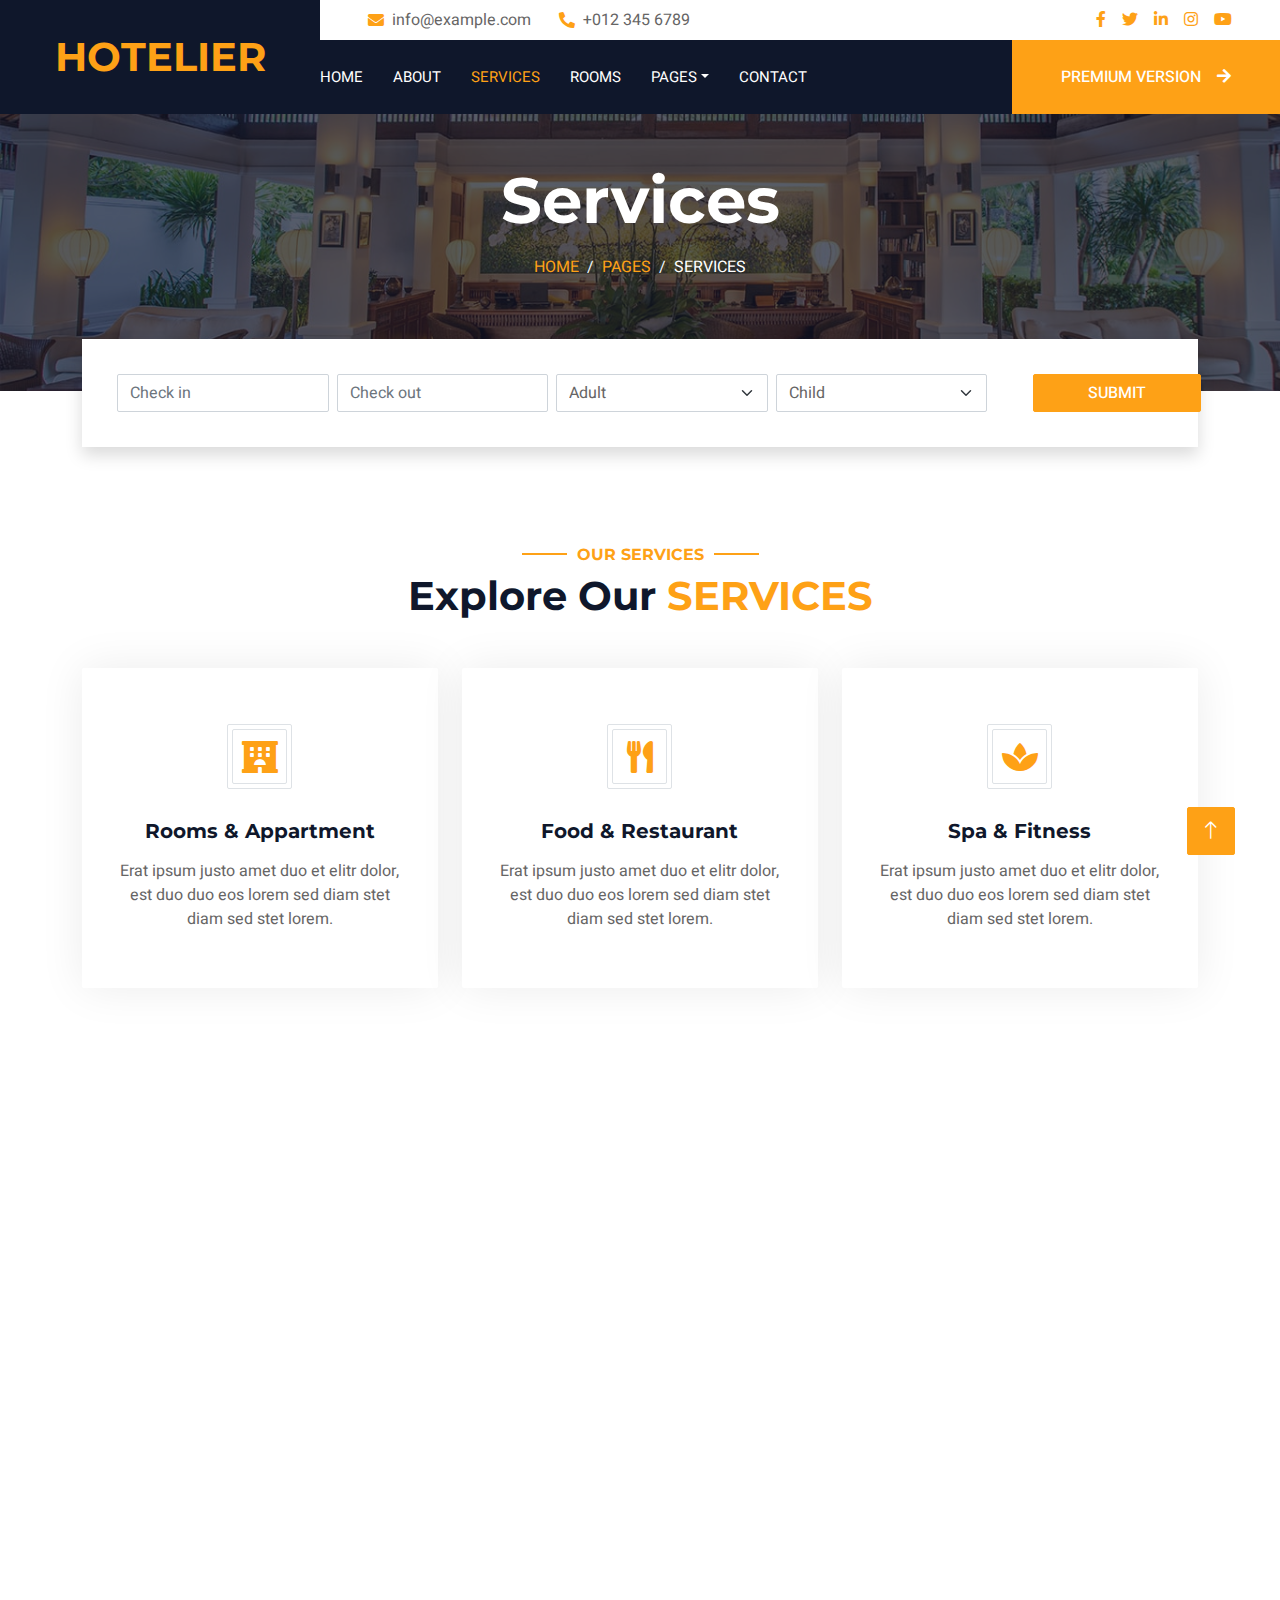
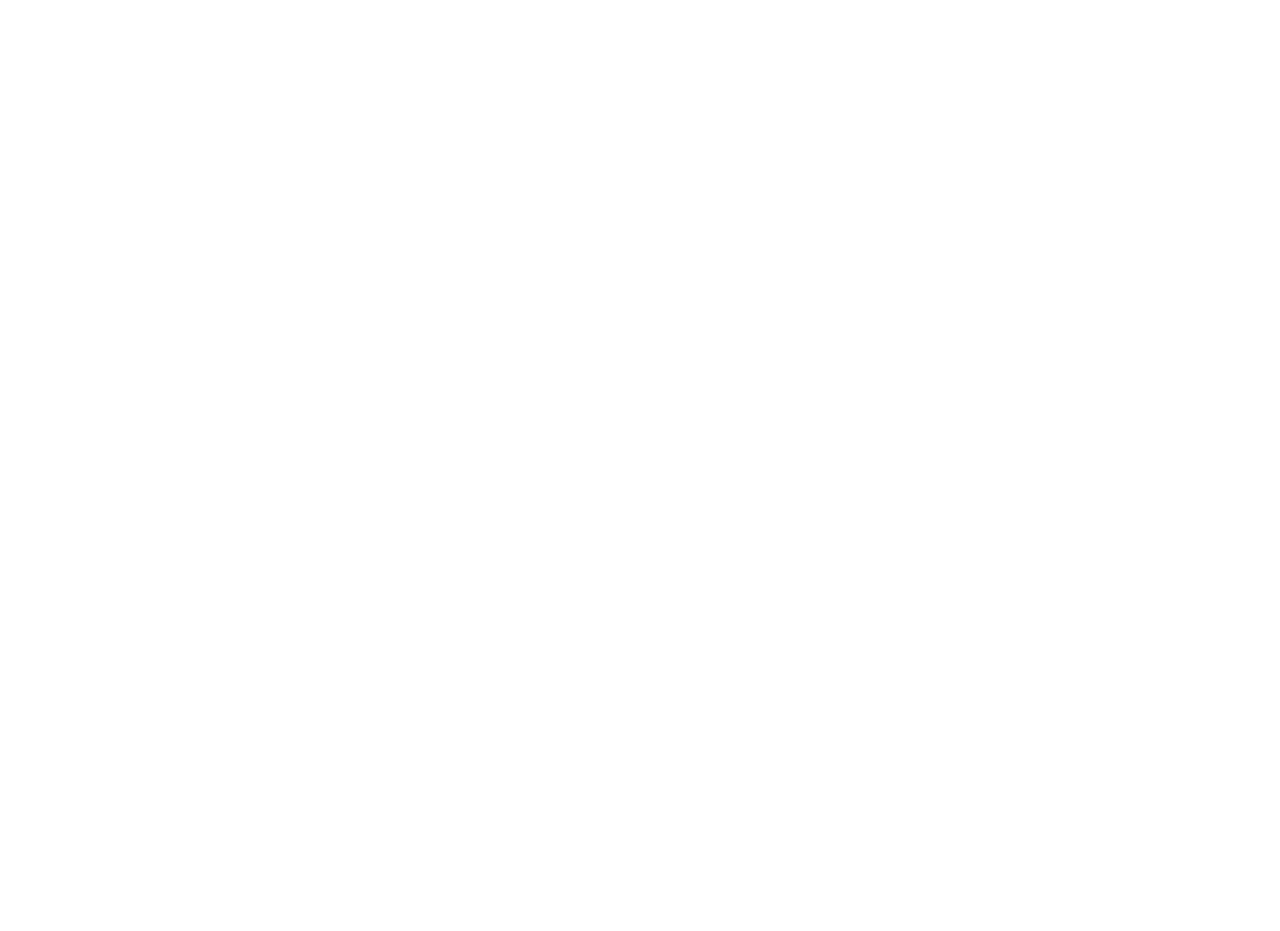
<file: service.html>
<!DOCTYPE html>
<html lang="en">

<head>
    <meta charset="utf-8">
    <title>Hotelier - Hotel HTML Template</title>
    <meta content="width=device-width, initial-scale=1.0" name="viewport">
    <meta content="" name="keywords">
    <meta content="" name="description">

    <!-- Favicon -->
    <link href="img/favicon.ico" rel="icon">

    <!-- Google Web Fonts -->
    <link rel="preconnect" href="https://fonts.googleapis.com">
    <link rel="preconnect" href="https://fonts.gstatic.com" crossorigin>
    <link href="https://fonts.googleapis.com/css2?family=Heebo:wght@400;500;600;700&family=Montserrat:wght@400;500;600;700&display=swap" rel="stylesheet">  

    <!-- Icon Font Stylesheet -->
    <link href="https://cdnjs.cloudflare.com/ajax/libs/font-awesome/5.10.0/css/all.min.css" rel="stylesheet">
    <link href="https://cdn.jsdelivr.net/npm/bootstrap-icons@1.4.1/font/bootstrap-icons.css" rel="stylesheet">

    <!-- Libraries Stylesheet -->
    <link href="lib/animate/animate.min.css" rel="stylesheet">
    <link href="lib/owlcarousel/assets/owl.carousel.min.css" rel="stylesheet">
    <link href="lib/tempusdominus/css/tempusdominus-bootstrap-4.min.css" rel="stylesheet" />

    <!-- Customized Bootstrap Stylesheet -->
    <link href="css/bootstrap.min.css" rel="stylesheet">

    <!-- Template Stylesheet -->
    <link href="css/style.css" rel="stylesheet">
</head>

<body>
    <div class="container-xxl bg-white p-0">
        <!-- Header Start -->
        <div class="container-fluid bg-dark px-0">
            <div class="row gx-0">
                <div class="col-lg-3 bg-dark d-none d-lg-block">
                    <a href="index.html" class="navbar-brand w-100 h-100 m-0 p-0 d-flex align-items-center justify-content-center">
                        <h1 class="m-0 text-primary text-uppercase">Hotelier</h1>
                    </a>
                </div>
                <div class="col-lg-9">
                    <div class="row gx-0 bg-white d-none d-lg-flex">
                        <div class="col-lg-7 px-5 text-start">
                            <div class="h-100 d-inline-flex align-items-center py-2 me-4">
                                <i class="fa fa-envelope text-primary me-2"></i>
                                <p class="mb-0">info@example.com</p>
                            </div>
                            <div class="h-100 d-inline-flex align-items-center py-2">
                                <i class="fa fa-phone-alt text-primary me-2"></i>
                                <p class="mb-0">+012 345 6789</p>
                            </div>
                        </div>
                        <div class="col-lg-5 px-5 text-end">
                            <div class="d-inline-flex align-items-center py-2">
                                <a class="me-3" href=""><i class="fab fa-facebook-f"></i></a>
                                <a class="me-3" href=""><i class="fab fa-twitter"></i></a>
                                <a class="me-3" href=""><i class="fab fa-linkedin-in"></i></a>
                                <a class="me-3" href=""><i class="fab fa-instagram"></i></a>
                                <a class="" href=""><i class="fab fa-youtube"></i></a>
                            </div>
                        </div>
                    </div>
                    <nav class="navbar navbar-expand-lg bg-dark navbar-dark p-3 p-lg-0">
                        <a href="index.html" class="navbar-brand d-block d-lg-none">
                            <h1 class="m-0 text-primary text-uppercase">Hotelier</h1>
                        </a>
                        <button type="button" class="navbar-toggler" data-bs-toggle="collapse" data-bs-target="#navbarCollapse">
                            <span class="navbar-toggler-icon"></span>
                        </button>
                        <div class="collapse navbar-collapse justify-content-between" id="navbarCollapse">
                            <div class="navbar-nav mr-auto py-0">
                                <a href="index.html" class="nav-item nav-link">Home</a>
                                <a href="about.html" class="nav-item nav-link">About</a>
                                <a href="service.html" class="nav-item nav-link active">Services</a>
                                <a href="room.html" class="nav-item nav-link">Rooms</a>
                                <div class="nav-item dropdown">
                                    <a href="#" class="nav-link dropdown-toggle" data-bs-toggle="dropdown">Pages</a>
                                    <div class="dropdown-menu rounded-0 m-0">
                                        <a href="booking.html" class="dropdown-item">Booking</a>
                                        <a href="team.html" class="dropdown-item">Our Team</a>
                                        <a href="testimonial.html" class="dropdown-item">Testimonial</a>
                                    </div>
                                </div>
                                <a href="contact.html" class="nav-item nav-link">Contact</a>
                            </div>
                            <a href="https://htmlcodex.com/hotel-html-template-pro" class="btn btn-primary rounded-0 py-4 px-md-5 d-none d-lg-block">Premium Version<i class="fa fa-arrow-right ms-3"></i></a>
                        </div>
                    </nav>
                </div>
            </div>
        </div>
        <!-- Header End -->


        <!-- Page Header Start -->
        <div class="container-fluid page-header mb-5 p-0" style="background-image: url(img/carousel-1.jpg);">
            <div class="container-fluid page-header-inner py-5">
                <div class="container text-center pb-5">
                    <h1 class="display-3 text-white mb-3 animated slideInDown">Services</h1>
                    <nav aria-label="breadcrumb">
                        <ol class="breadcrumb justify-content-center text-uppercase">
                            <li class="breadcrumb-item"><a href="#">Home</a></li>
                            <li class="breadcrumb-item"><a href="#">Pages</a></li>
                            <li class="breadcrumb-item text-white active" aria-current="page">Services</li>
                        </ol>
                    </nav>
                </div>
            </div>
        </div>
        <!-- Page Header End -->


        <!-- Booking Start -->
        <div class="container-fluid booking pb-5 wow fadeIn" data-wow-delay="0.1s">
            <div class="container">
                <div class="bg-white shadow" style="padding: 35px;">
                    <div class="row g-2">
                        <div class="col-md-10">
                            <div class="row g-2">
                                <div class="col-md-3">
                                    <div class="date" id="date1" data-target-input="nearest">
                                        <input type="text" class="form-control datetimepicker-input"
                                            placeholder="Check in" data-target="#date1" data-toggle="datetimepicker" />
                                    </div>
                                </div>
                                <div class="col-md-3">
                                    <div class="date" id="date2" data-target-input="nearest">
                                        <input type="text" class="form-control datetimepicker-input" placeholder="Check out" data-target="#date2" data-toggle="datetimepicker"/>
                                    </div>
                                </div>
                                <div class="col-md-3">
                                    <select class="form-select">
                                        <option selected>Adult</option>
                                        <option value="1">Adult 1</option>
                                        <option value="2">Adult 2</option>
                                        <option value="3">Adult 3</option>
                                    </select>
                                </div>
                                <div class="col-md-3">
                                    <select class="form-select">
                                        <option selected>Child</option>
                                        <option value="1">Child 1</option>
                                        <option value="2">Child 2</option>
                                        <option value="3">Child 3</option>
                                    </select>
                                </div>
                            </div>
                        </div>
                        <div class="col-md-2">
                            <button class="btn btn-primary w-100">Submit</button>
                        </div>
                    </div>
                </div>
            </div>
        </div>
        <!-- Booking End -->


        <!-- Service Start -->
        <div class="container-xxl py-5">
            <div class="container">
                <div class="text-center wow fadeInUp" data-wow-delay="0.1s">
                    <h6 class="section-title text-center text-primary text-uppercase">Our Services</h6>
                    <h1 class="mb-5">Explore Our <span class="text-primary text-uppercase">Services</span></h1>
                </div>
                <div class="row g-4">
                    <div class="col-lg-4 col-md-6 wow fadeInUp" data-wow-delay="0.1s">
                        <a class="service-item rounded" href="">
                            <div class="service-icon bg-transparent border rounded p-1">
                                <div class="w-100 h-100 border rounded d-flex align-items-center justify-content-center">
                                    <i class="fa fa-hotel fa-2x text-primary"></i>
                                </div>
                            </div>
                            <h5 class="mb-3">Rooms & Appartment</h5>
                            <p class="text-body mb-0">Erat ipsum justo amet duo et elitr dolor, est duo duo eos lorem sed diam stet diam sed stet lorem.</p>
                        </a>
                    </div>
                    <div class="col-lg-4 col-md-6 wow fadeInUp" data-wow-delay="0.2s">
                        <a class="service-item rounded" href="">
                            <div class="service-icon bg-transparent border rounded p-1">
                                <div class="w-100 h-100 border rounded d-flex align-items-center justify-content-center">
                                    <i class="fa fa-utensils fa-2x text-primary"></i>
                                </div>
                            </div>
                            <h5 class="mb-3">Food & Restaurant</h5>
                            <p class="text-body mb-0">Erat ipsum justo amet duo et elitr dolor, est duo duo eos lorem sed diam stet diam sed stet lorem.</p>
                        </a>
                    </div>
                    <div class="col-lg-4 col-md-6 wow fadeInUp" data-wow-delay="0.3s">
                        <a class="service-item rounded" href="">
                            <div class="service-icon bg-transparent border rounded p-1">
                                <div class="w-100 h-100 border rounded d-flex align-items-center justify-content-center">
                                    <i class="fa fa-spa fa-2x text-primary"></i>
                                </div>
                            </div>
                            <h5 class="mb-3">Spa & Fitness</h5>
                            <p class="text-body mb-0">Erat ipsum justo amet duo et elitr dolor, est duo duo eos lorem sed diam stet diam sed stet lorem.</p>
                        </a>
                    </div>
                    <div class="col-lg-4 col-md-6 wow fadeInUp" data-wow-delay="0.4s">
                        <a class="service-item rounded" href="">
                            <div class="service-icon bg-transparent border rounded p-1">
                                <div class="w-100 h-100 border rounded d-flex align-items-center justify-content-center">
                                    <i class="fa fa-swimmer fa-2x text-primary"></i>
                                </div>
                            </div>
                            <h5 class="mb-3">Sports & Gaming</h5>
                            <p class="text-body mb-0">Erat ipsum justo amet duo et elitr dolor, est duo duo eos lorem sed diam stet diam sed stet lorem.</p>
                        </a>
                    </div>
                    <div class="col-lg-4 col-md-6 wow fadeInUp" data-wow-delay="0.5s">
                        <a class="service-item rounded" href="">
                            <div class="service-icon bg-transparent border rounded p-1">
                                <div class="w-100 h-100 border rounded d-flex align-items-center justify-content-center">
                                    <i class="fa fa-glass-cheers fa-2x text-primary"></i>
                                </div>
                            </div>
                            <h5 class="mb-3">Event & Party</h5>
                            <p class="text-body mb-0">Erat ipsum justo amet duo et elitr dolor, est duo duo eos lorem sed diam stet diam sed stet lorem.</p>
                        </a>
                    </div>
                    <div class="col-lg-4 col-md-6 wow fadeInUp" data-wow-delay="0.6s">
                        <a class="service-item rounded" href="">
                            <div class="service-icon bg-transparent border rounded p-1">
                                <div class="w-100 h-100 border rounded d-flex align-items-center justify-content-center">
                                    <i class="fa fa-dumbbell fa-2x text-primary"></i>
                                </div>
                            </div>
                            <h5 class="mb-3">GYM & Yoga</h5>
                            <p class="text-body mb-0">Erat ipsum justo amet duo et elitr dolor, est duo duo eos lorem sed diam stet diam sed stet lorem.</p>
                        </a>
                    </div>
                </div>
            </div>
        </div>
        <!-- Service End -->


        <!-- Testimonial Start -->
        <div class="container-xxl testimonial mt-5 py-5 bg-dark wow zoomIn" data-wow-delay="0.1s" style="margin-bottom: 90px;">
            <div class="container">
                <div class="owl-carousel testimonial-carousel py-5">
                    <div class="testimonial-item position-relative bg-white rounded overflow-hidden">
                        <p>Tempor stet labore dolor clita stet diam amet ipsum dolor duo ipsum rebum stet dolor amet diam stet. Est stet ea lorem amet est kasd kasd et erat magna eos</p>
                        <div class="d-flex align-items-center">
                            <img class="img-fluid flex-shrink-0 rounded" src="img/testimonial-1.jpg" style="width: 45px; height: 45px;">
                            <div class="ps-3">
                                <h6 class="fw-bold mb-1">Client Name</h6>
                                <small>Profession</small>
                            </div>
                        </div>
                        <i class="fa fa-quote-right fa-3x text-primary position-absolute end-0 bottom-0 me-4 mb-n1"></i>
                    </div>
                    <div class="testimonial-item position-relative bg-white rounded overflow-hidden">
                        <p>Tempor stet labore dolor clita stet diam amet ipsum dolor duo ipsum rebum stet dolor amet diam stet. Est stet ea lorem amet est kasd kasd et erat magna eos</p>
                        <div class="d-flex align-items-center">
                            <img class="img-fluid flex-shrink-0 rounded" src="img/testimonial-2.jpg" style="width: 45px; height: 45px;">
                            <div class="ps-3">
                                <h6 class="fw-bold mb-1">Client Name</h6>
                                <small>Profession</small>
                            </div>
                        </div>
                        <i class="fa fa-quote-right fa-3x text-primary position-absolute end-0 bottom-0 me-4 mb-n1"></i>
                    </div>
                    <div class="testimonial-item position-relative bg-white rounded overflow-hidden">
                        <p>Tempor stet labore dolor clita stet diam amet ipsum dolor duo ipsum rebum stet dolor amet diam stet. Est stet ea lorem amet est kasd kasd et erat magna eos</p>
                        <div class="d-flex align-items-center">
                            <img class="img-fluid flex-shrink-0 rounded" src="img/testimonial-3.jpg" style="width: 45px; height: 45px;">
                            <div class="ps-3">
                                <h6 class="fw-bold mb-1">Client Name</h6>
                                <small>Profession</small>
                            </div>
                        </div>
                        <i class="fa fa-quote-right fa-3x text-primary position-absolute end-0 bottom-0 me-4 mb-n1"></i>
                    </div>
                </div>
            </div>
        </div>
        <!-- Testimonial End -->


        <!-- Newsletter Start -->
        <div class="container newsletter mt-5 wow fadeIn" data-wow-delay="0.1s">
            <div class="row justify-content-center">
                <div class="col-lg-10 border rounded p-1">
                    <div class="border rounded text-center p-1">
                        <div class="bg-white rounded text-center p-5">
                            <h4 class="mb-4">Subscribe Our <span class="text-primary text-uppercase">Newsletter</span></h4>
                            <div class="position-relative mx-auto" style="max-width: 400px;">
                                <input class="form-control w-100 py-3 ps-4 pe-5" type="text" placeholder="Enter your email">
                                <button type="button" class="btn btn-primary py-2 px-3 position-absolute top-0 end-0 mt-2 me-2">Submit</button>
                            </div>
                        </div>
                    </div>
                </div>
            </div>
        </div>
        <!-- Newsletter Start -->
        

        <!-- Footer Start -->
        <div class="container-fluid bg-dark text-light footer wow fadeIn" data-wow-delay="0.1s">
            <div class="container pb-5">
                <div class="row g-5">
                    <div class="col-md-6 col-lg-4">
                        <div class="bg-primary rounded p-4">
                            <a href="index.html"><h1 class="text-white text-uppercase mb-3">Hotelier</h1></a>
                            <p class="text-white mb-0">
								Download <a class="text-dark fw-medium" href="https://htmlcodex.com/hotel-html-template-pro">Hotelier – Premium Version</a>, build a professional website for your hotel business and grab the attention of new visitors upon your site’s launch.
							</p>
                        </div>
                    </div>
                    <div class="col-md-6 col-lg-3">
                        <h6 class="section-title text-start text-primary text-uppercase mb-4">Contact</h6>
                        <p class="mb-2"><i class="fa fa-map-marker-alt me-3"></i>123 Street, New York, USA</p>
                        <p class="mb-2"><i class="fa fa-phone-alt me-3"></i>+012 345 67890</p>
                        <p class="mb-2"><i class="fa fa-envelope me-3"></i>info@example.com</p>
                        <div class="d-flex pt-2">
                            <a class="btn btn-outline-light btn-social" href=""><i class="fab fa-twitter"></i></a>
                            <a class="btn btn-outline-light btn-social" href=""><i class="fab fa-facebook-f"></i></a>
                            <a class="btn btn-outline-light btn-social" href=""><i class="fab fa-youtube"></i></a>
                            <a class="btn btn-outline-light btn-social" href=""><i class="fab fa-linkedin-in"></i></a>
                        </div>
                    </div>
                    <div class="col-lg-5 col-md-12">
                        <div class="row gy-5 g-4">
                            <div class="col-md-6">
                                <h6 class="section-title text-start text-primary text-uppercase mb-4">Company</h6>
                                <a class="btn btn-link" href="">About Us</a>
                                <a class="btn btn-link" href="">Contact Us</a>
                                <a class="btn btn-link" href="">Privacy Policy</a>
                                <a class="btn btn-link" href="">Terms & Condition</a>
                                <a class="btn btn-link" href="">Support</a>
                            </div>
                            <div class="col-md-6">
                                <h6 class="section-title text-start text-primary text-uppercase mb-4">Services</h6>
                                <a class="btn btn-link" href="">Food & Restaurant</a>
                                <a class="btn btn-link" href="">Spa & Fitness</a>
                                <a class="btn btn-link" href="">Sports & Gaming</a>
                                <a class="btn btn-link" href="">Event & Party</a>
                                <a class="btn btn-link" href="">GYM & Yoga</a>
                            </div>
                        </div>
                    </div>
                </div>
            </div>
            <div class="container">
                <div class="copyright">
                    <div class="row">
                        <div class="col-md-6 text-center text-md-start mb-3 mb-md-0">
                            &copy; <a class="border-bottom" href="#">Your Site Name</a>, All Right Reserved. 
							
							<!--/*** This template is free as long as you keep the footer author’s credit link/attribution link/backlink. If you'd like to use the template without the footer author’s credit link/attribution link/backlink, you can purchase the Credit Removal License from "https://htmlcodex.com/credit-removal". Thank you for your support. ***/-->
							Designed By <a class="border-bottom" href="https://htmlcodex.com">HTML Codex</a>
                        </div>
                        <div class="col-md-6 text-center text-md-end">
                            <div class="footer-menu">
                                <a href="">Home</a>
                                <a href="">Cookies</a>
                                <a href="">Help</a>
                                <a href="">FQAs</a>
                            </div>
                        </div>
                    </div>
                </div>
            </div>
        </div>
        <!-- Footer End -->


        <!-- Back to Top -->
        <a href="#" class="btn btn-lg btn-primary btn-lg-square back-to-top"><i class="bi bi-arrow-up"></i></a>
    </div>

    <!-- JavaScript Libraries -->
    <script src="https://code.jquery.com/jquery-3.4.1.min.js"></script>
    <script src="https://cdn.jsdelivr.net/npm/bootstrap@5.0.0/dist/js/bootstrap.bundle.min.js"></script>
    <script src="lib/wow/wow.min.js"></script>
    <script src="lib/easing/easing.min.js"></script>
    <script src="lib/waypoints/waypoints.min.js"></script>
    <script src="lib/counterup/counterup.min.js"></script>
    <script src="lib/owlcarousel/owl.carousel.min.js"></script>
    <script src="lib/tempusdominus/js/moment.min.js"></script>
    <script src="lib/tempusdominus/js/moment-timezone.min.js"></script>
    <script src="lib/tempusdominus/js/tempusdominus-bootstrap-4.min.js"></script>

    <!-- Template Javascript -->
    <script src="js/main.js"></script>
</body>

</html>
</file>
<file: css/style.css>
/********** Template CSS **********/
:root {
    --primary: #FEA116;
    --light: #F1F8FF;
    --dark: #0F172B;
}

.fw-medium {
    font-weight: 500 !important;
}

.fw-semi-bold {
    font-weight: 600 !important;
}

.back-to-top {
    position: fixed;
    display: none;
    right: 45px;
    bottom: 45px;
    z-index: 99;
}


/*** Spinner ***/
#spinner {
    opacity: 0;
    visibility: hidden;
    transition: opacity .5s ease-out, visibility 0s linear .5s;
    z-index: 99999;
}

#spinner.show {
    transition: opacity .5s ease-out, visibility 0s linear 0s;
    visibility: visible;
    opacity: 1;
}


/*** Button ***/
.btn {
    font-weight: 500;
    text-transform: uppercase;
    transition: .5s;
    margin-left: 38px
}

.btn.btn-primary,
.btn.btn-secondary {
    color: #FFFFFF;
}

.btn-square {
    width: 38px;
    height: 38px;
}

.btn-sm-square {
    width: 32px;
    height: 32px;
}

.btn-lg-square {
    width: 48px;
    height: 48px;
}

.btn-square,
.btn-sm-square,
.btn-lg-square {
    padding: 0;
    display: flex;
    align-items: center;
    justify-content: center;
    font-weight: normal;
    border-radius: 2px;
}


/*** Navbar ***/
.navbar-dark .navbar-nav .nav-link {
    margin-right: 30px;
    padding: 25px 0;
    color: #FFFFFF;
    font-size: 15px;
    text-transform: uppercase;
    outline: none;
}

.navbar-dark .navbar-nav .nav-link:hover,
.navbar-dark .navbar-nav .nav-link.active {
    color: var(--primary);
}

@media (max-width: 991.98px) {
    .navbar-dark .navbar-nav .nav-link  {
        margin-right: 0;
        padding: 10px 0;
    }
}


/*** Header ***/
.carousel-caption {
    top: 0;
    left: 0;
    right: 0;
    bottom: 0;
    background: rgba(15, 23, 43, .7);
    z-index: 1;
}

.carousel-control-prev,
.carousel-control-next {
    width: 10%;
}

.carousel-control-prev-icon,
.carousel-control-next-icon {
    width: 3rem;
    height: 3rem;
}

@media (max-width: 768px) {
    #header-carousel .carousel-item {
        position: relative;
        min-height: 450px;
    }
    
    #header-carousel .carousel-item img {
        position: absolute;
        width: 100%;
        height: 100%;
        object-fit: cover;
    }
}

.page-header {
    background-position: center center;
    background-repeat: no-repeat;
    background-size: cover;
}

.page-header-inner {
    background: rgba(15, 23, 43, .7);
}

.breadcrumb-item + .breadcrumb-item::before {
    color: var(--light);
}

.booking {
    position: relative;
    margin-top: -100px !important;
    z-index: 1;
}


/*** Section Title ***/
.section-title {
    position: relative;
    display: inline-block;
}

.section-title::before {
    position: absolute;
    content: "";
    width: 45px;
    height: 2px;
    top: 50%;
    left: -55px;
    margin-top: -1px;
    background: var(--primary);
}

.section-title::after {
    position: absolute;
    content: "";
    width: 45px;
    height: 2px;
    top: 50%;
    right: -55px;
    margin-top: -1px;
    background: var(--primary);
}

.section-title.text-start::before,
.section-title.text-end::after {
    display: none;
}


/*** Service ***/
.service-item {
    height: 320px;
    padding: 30px;
    display: flex;
    flex-direction: column;
    justify-content: center;
    text-align: center;
    background: #FFFFFF;
    box-shadow: 0 0 45px rgba(0, 0, 0, .08);
    transition: .5s;
}

.service-item:hover {
    background: var(--primary);
}

.service-item .service-icon {
    margin: 0 auto 30px auto;
    width: 65px;
    height: 65px;
    transition: .5s;
}

.service-item i,
.service-item h5,
.service-item p {
    transition: .5s;
}

.service-item:hover i,
.service-item:hover h5,
.service-item:hover p {
    color: #FFFFFF !important;
}


/*** Youtube Video ***/
.video {
    position: relative;
    height: 100%;
    min-height: 500px;
    background: linear-gradient(rgba(15, 23, 43, .1), rgba(15, 23, 43, .1)), url(../img/video.jpg);
    background-position: center center;
    background-repeat: no-repeat;
    background-size: cover;
}

.video .btn-play {
    position: absolute;
    z-index: 3;
    top: 50%;
    left: 50%;
    transform: translateX(-50%) translateY(-50%);
    box-sizing: content-box;
    display: block;
    width: 32px;
    height: 44px;
    border-radius: 50%;
    border: none;
    outline: none;
    padding: 18px 20px 18px 28px;
}

.video .btn-play:before {
    content: "";
    position: absolute;
    z-index: 0;
    left: 50%;
    top: 50%;
    transform: translateX(-50%) translateY(-50%);
    display: block;
    width: 100px;
    height: 100px;
    background: var(--primary);
    border-radius: 50%;
    animation: pulse-border 1500ms ease-out infinite;
}

.video .btn-play:after {
    content: "";
    position: absolute;
    z-index: 1;
    left: 50%;
    top: 50%;
    transform: translateX(-50%) translateY(-50%);
    display: block;
    width: 100px;
    height: 100px;
    background: var(--primary);
    border-radius: 50%;
    transition: all 200ms;
}

.video .btn-play img {
    position: relative;
    z-index: 3;
    max-width: 100%;
    width: auto;
    height: auto;
}

.video .btn-play span {
    display: block;
    position: relative;
    z-index: 3;
    width: 0;
    height: 0;
    border-left: 32px solid var(--dark);
    border-top: 22px solid transparent;
    border-bottom: 22px solid transparent;
}

@keyframes pulse-border {
    0% {
        transform: translateX(-50%) translateY(-50%) translateZ(0) scale(1);
        opacity: 1;
    }

    100% {
        transform: translateX(-50%) translateY(-50%) translateZ(0) scale(1.5);
        opacity: 0;
    }
}

#videoModal {
    z-index: 99999;
}

#videoModal .modal-dialog {
    position: relative;
    max-width: 800px;
    margin: 60px auto 0 auto;
}

#videoModal .modal-body {
    position: relative;
    padding: 0px;
}

#videoModal .close {
    position: absolute;
    width: 30px;
    height: 30px;
    right: 0px;
    top: -30px;
    z-index: 999;
    font-size: 30px;
    font-weight: normal;
    color: #FFFFFF;
    background: #000000;
    opacity: 1;
}


/*** Testimonial ***/
.testimonial {
    background: linear-gradient(rgba(15, 23, 43, .7), rgba(15, 23, 43, .7)), url(../img/carousel-2.jpg);
    background-position: center center;
    background-repeat: no-repeat;
    background-size: cover;
}

.testimonial-carousel {
    padding-left: 65px;
    padding-right: 65px;
}

.testimonial-carousel .testimonial-item {
    padding: 30px;
}

.testimonial-carousel .owl-nav {
    position: absolute;
    width: 100%;
    height: 40px;
    top: calc(50% - 20px);
    left: 0;
    display: flex;
    justify-content: space-between;
    z-index: 1;
}

.testimonial-carousel .owl-nav .owl-prev,
.testimonial-carousel .owl-nav .owl-next {
    position: relative;
    width: 40px;
    height: 40px;
    display: flex;
    align-items: center;
    justify-content: center;
    color: #FFFFFF;
    background: var(--primary);
    border-radius: 2px;
    font-size: 18px;
    transition: .5s;
}

.testimonial-carousel .owl-nav .owl-prev:hover,
.testimonial-carousel .owl-nav .owl-next:hover {
    color: var(--primary);
    background: #FFFFFF;
}


/*** Team ***/
.team-item,
.team-item .bg-primary,
.team-item .bg-primary i {
    transition: .5s;
}

.team-item:hover {
    border-color: var(--secondary) !important;
}

.team-item:hover .bg-primary {
    background: var(--secondary) !important;
}

.team-item:hover .bg-primary i {
    color: var(--secondary) !important;
}


/*** Footer ***/
.newsletter {
    position: relative;
    z-index: 1;
}

.footer {
    position: relative;
    margin-top: -110px;
    padding-top: 180px;
}

.footer .btn.btn-social {
    margin-right: 5px;
    width: 35px;
    height: 35px;
    display: flex;
    align-items: center;
    justify-content: center;
    color: var(--light);
    border: 1px solid #FFFFFF;
    border-radius: 35px;
    transition: .3s;
}

.footer .btn.btn-social:hover {
    color: var(--primary);
}

.footer .btn.btn-link {
    display: block;
    margin-bottom: 5px;
    padding: 0;
    text-align: left;
    color: #FFFFFF;
    font-size: 15px;
    font-weight: normal;
    text-transform: capitalize;
    transition: .3s;
}

.footer .btn.btn-link::before {
    position: relative;
    content: "\f105";
    font-family: "Font Awesome 5 Free";
    font-weight: 900;
    margin-right: 10px;
}

.footer .btn.btn-link:hover {
    letter-spacing: 1px;
    box-shadow: none;
}

.footer .copyright {
    padding: 25px 0;
    font-size: 15px;
    border-top: 1px solid rgba(256, 256, 256, .1);
}

.footer .copyright a {
    color: var(--light);
}

.footer .footer-menu a {
    margin-right: 15px;
    padding-right: 15px;
    border-right: 1px solid rgba(255, 255, 255, .3);
}

.footer .footer-menu a:last-child {
    margin-right: 0;
    padding-right: 0;
    border-right: none;
}
</file>
